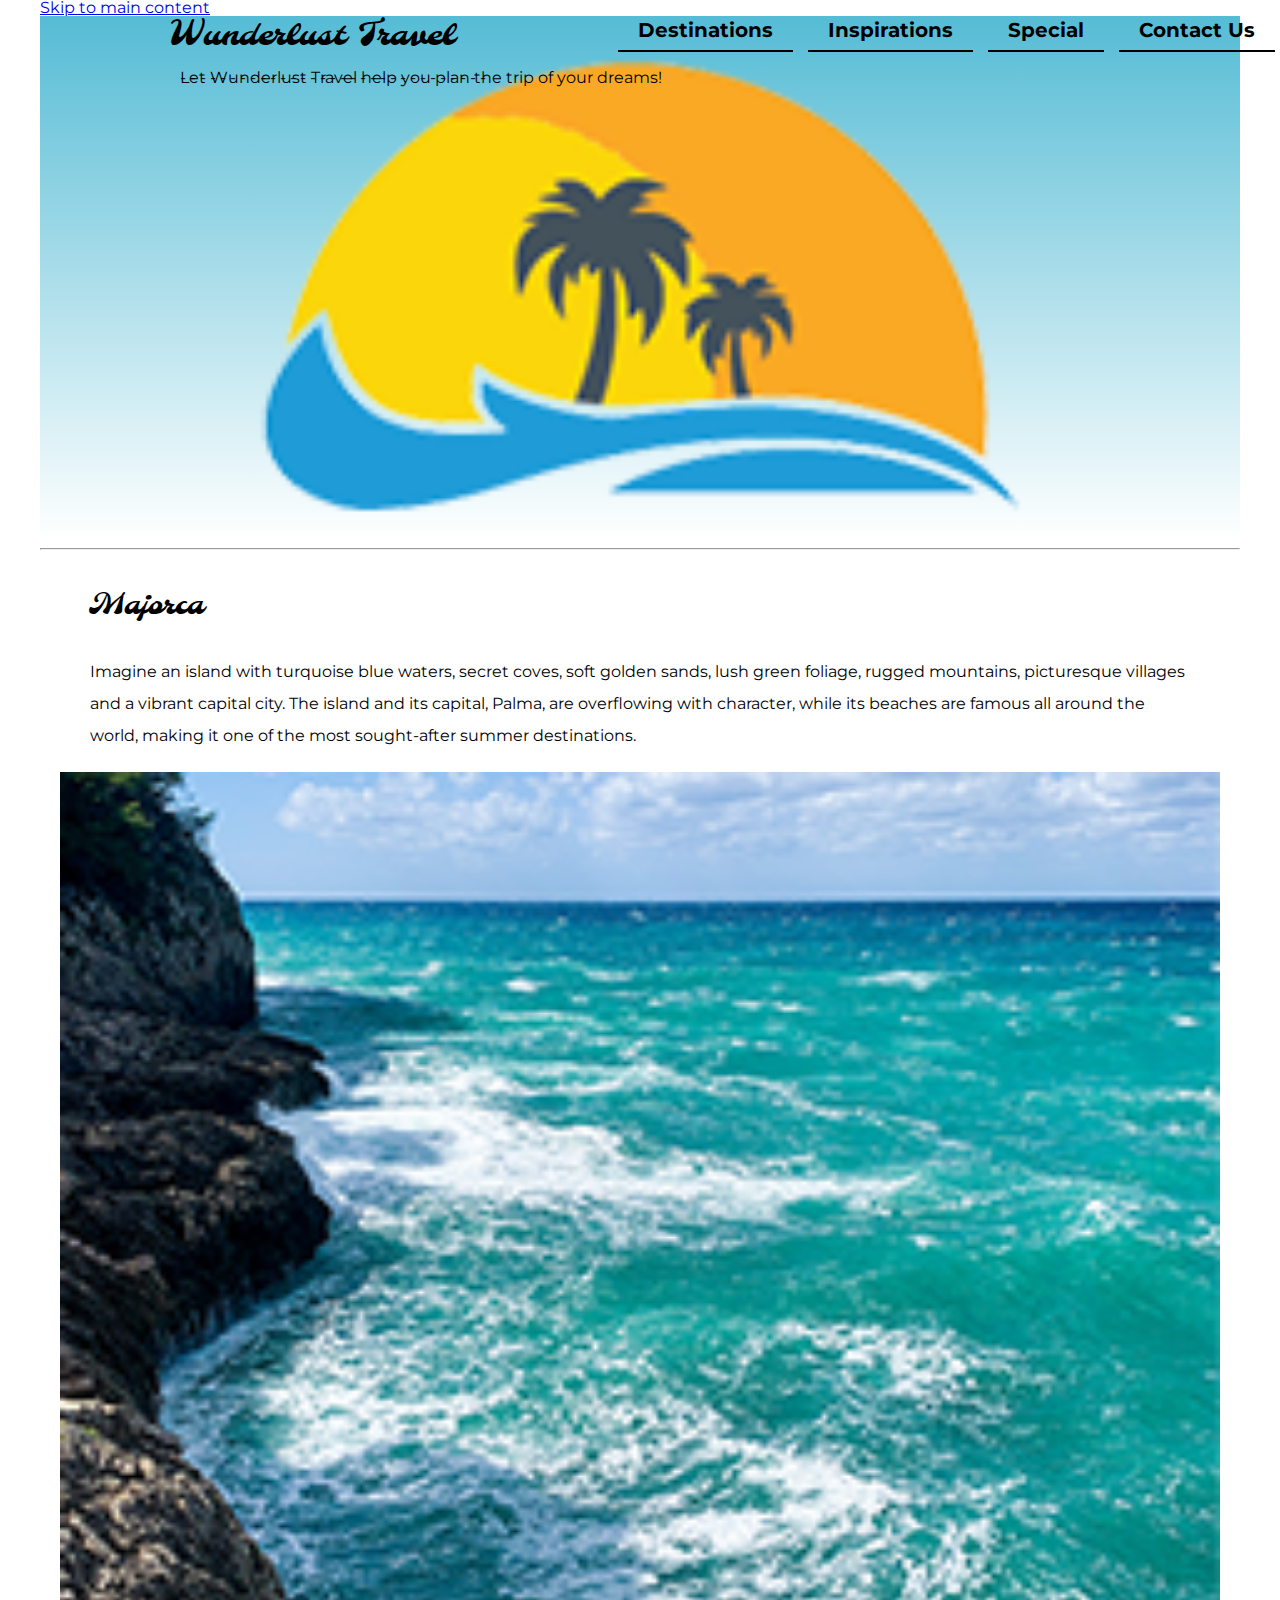
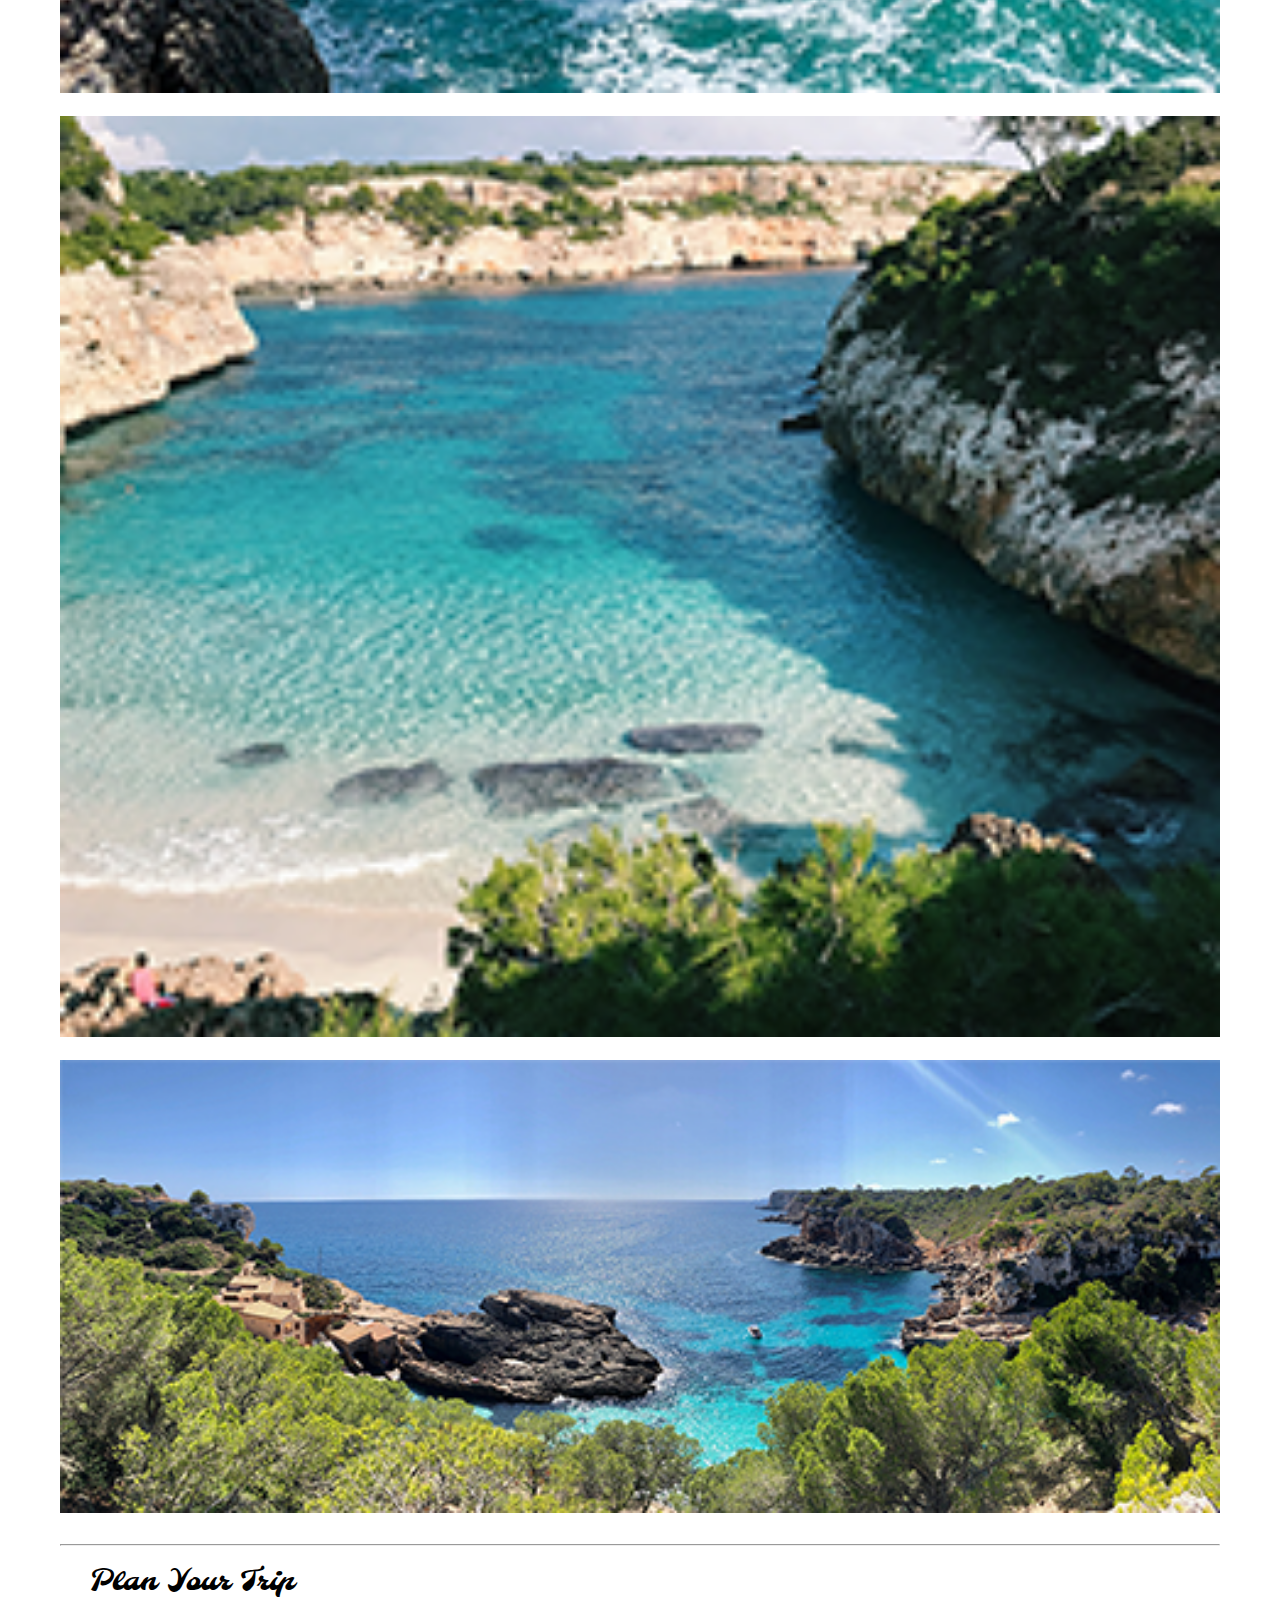
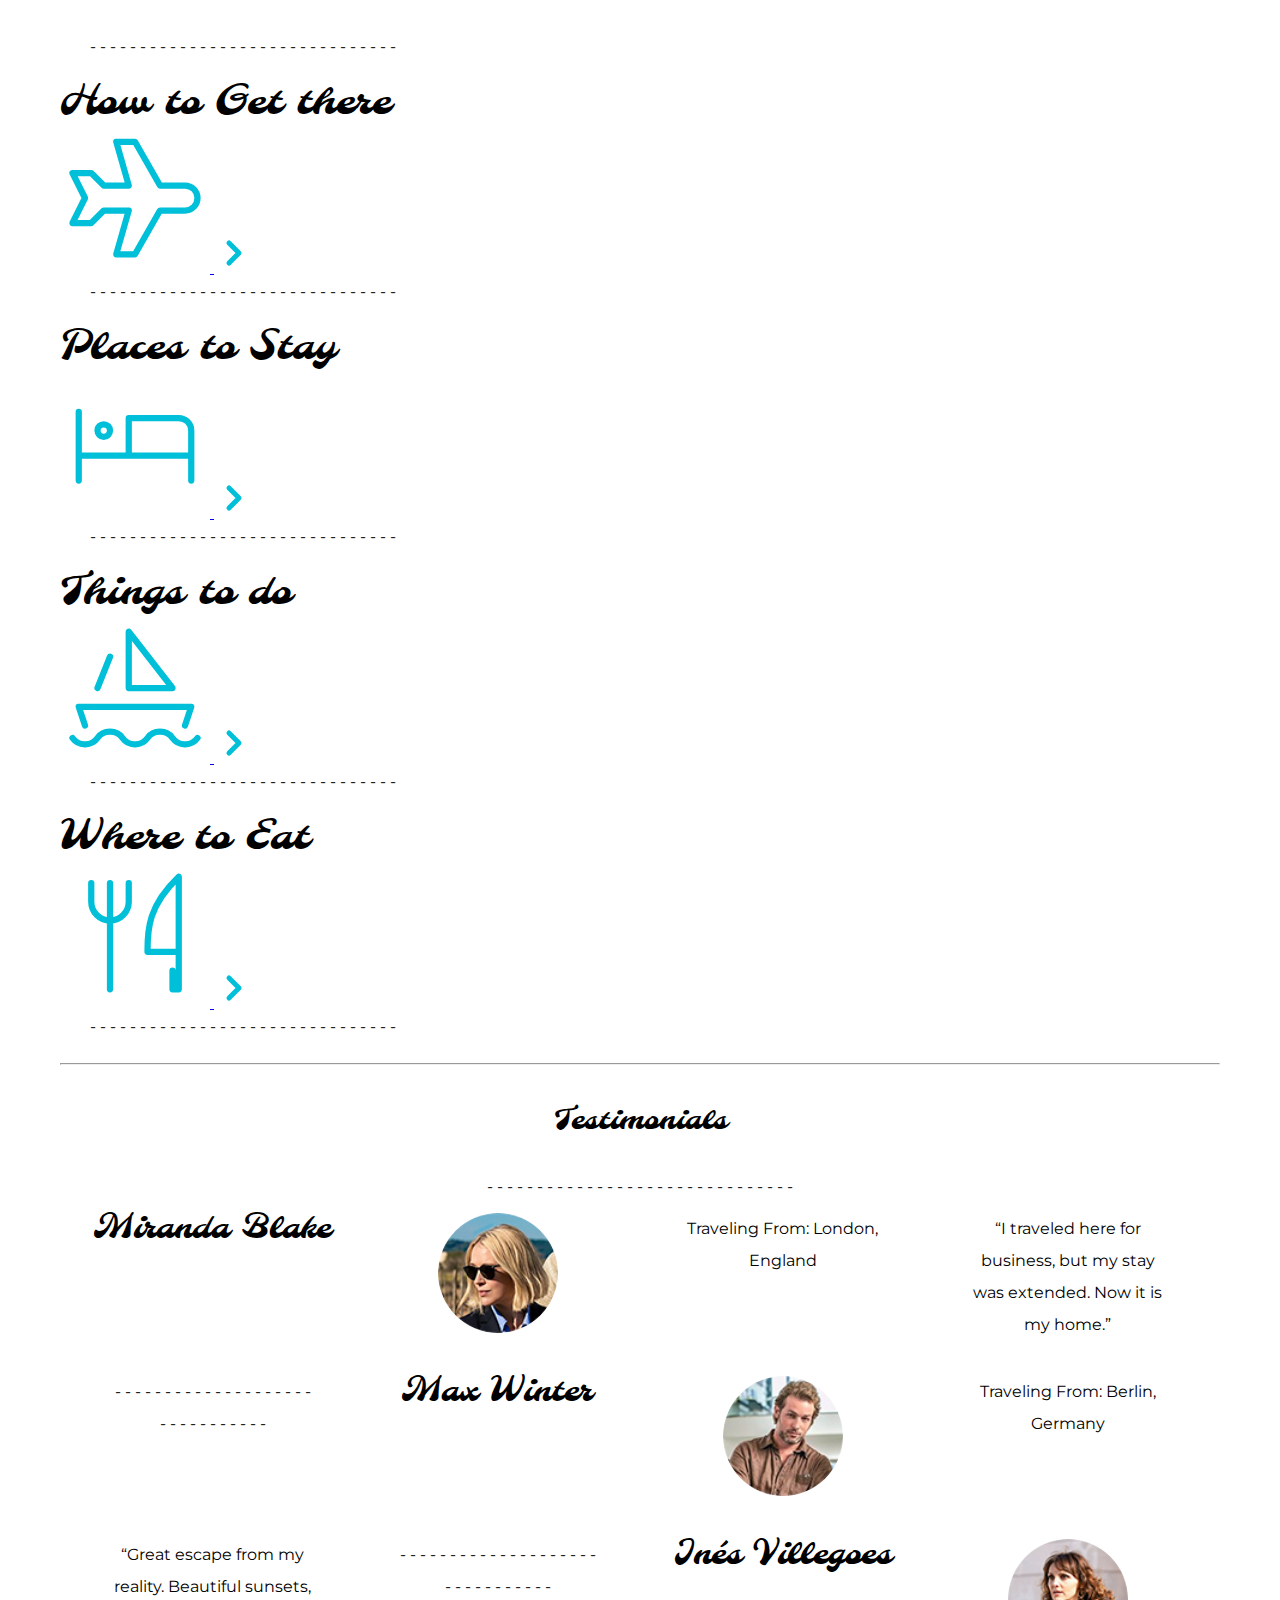
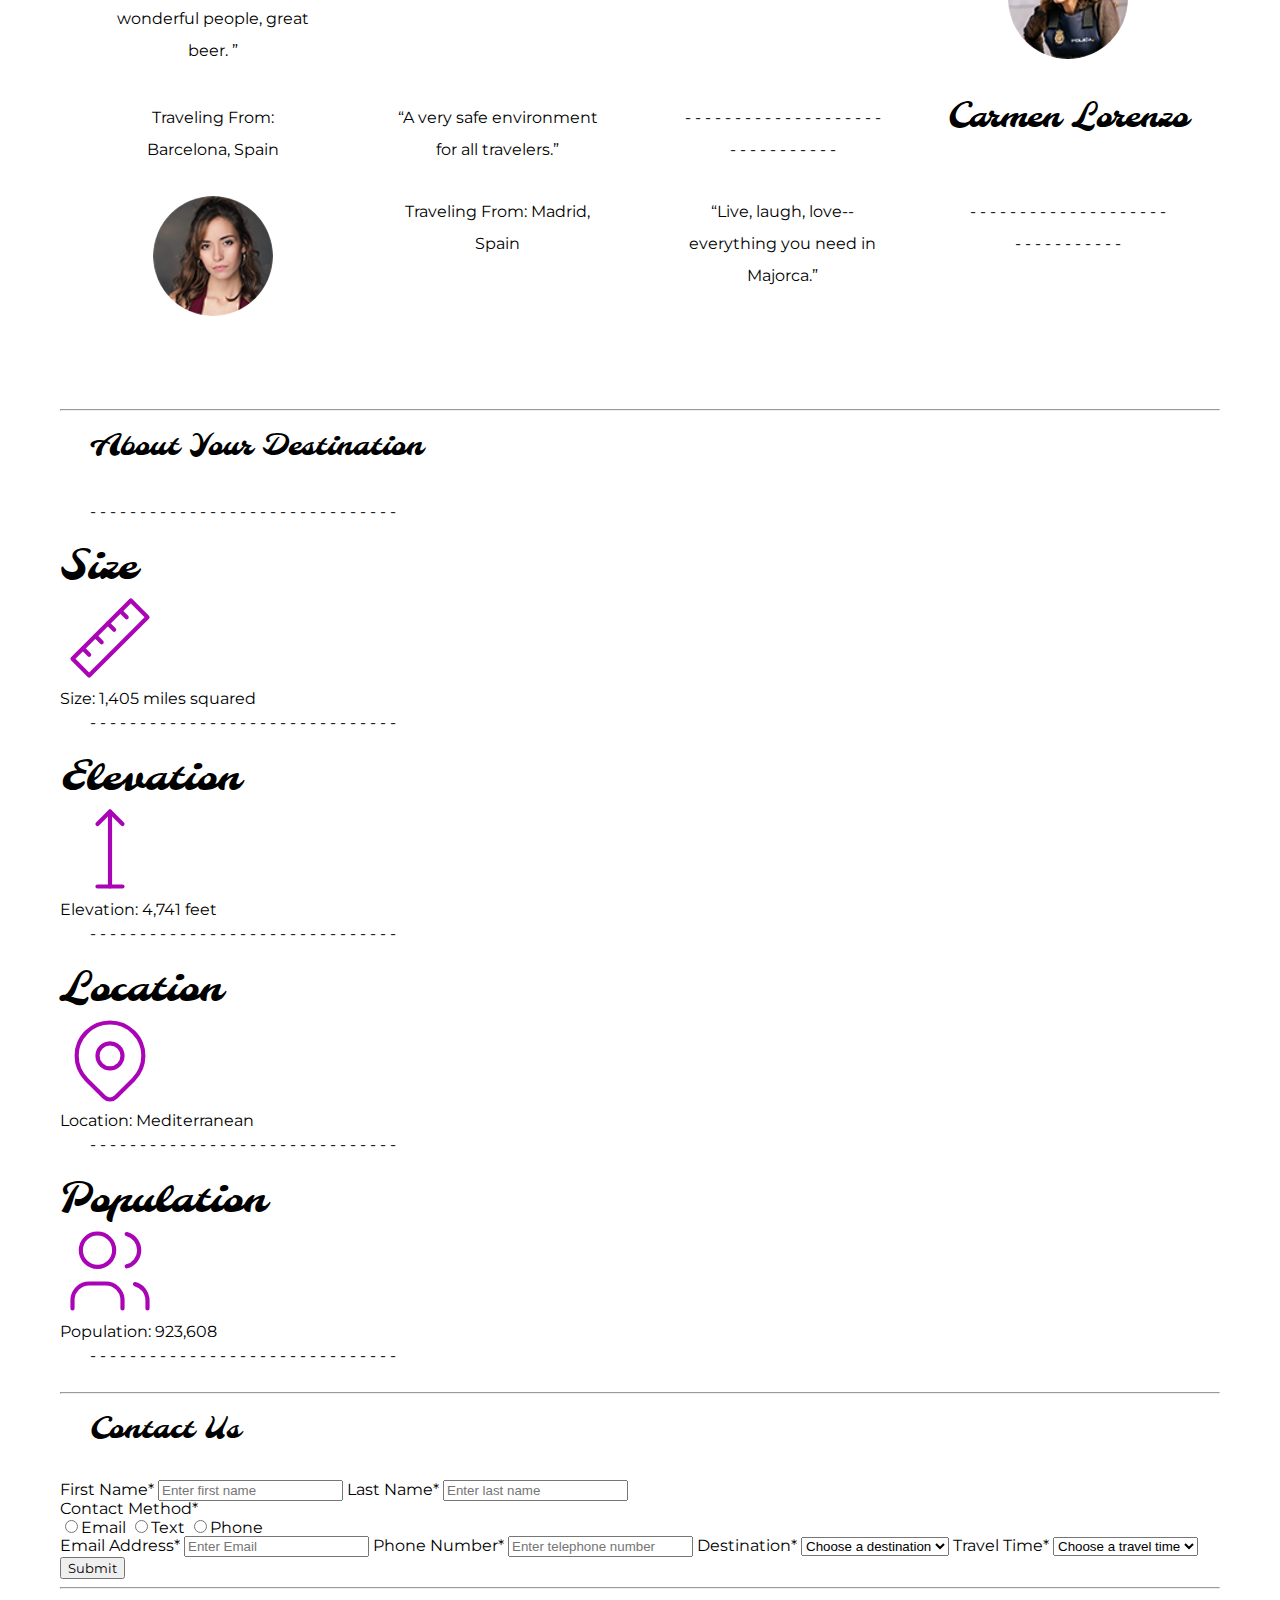
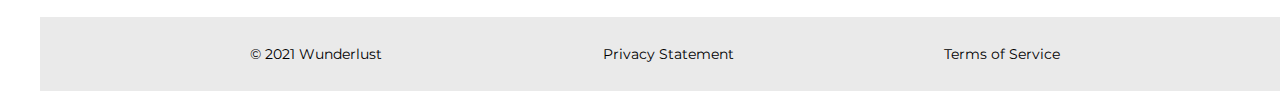
<file: index.html>
<!DOCTYPE html>
<html lang="en">
<head>
    <meta charset="UTF-8">
    <meta name="viewport" content="width=device-width, initial-scale=1.0">
    <meta name="author" content="Brion Lentell" >
    <title>Wunderlust Travel</title>
    <link rel="stylesheet" href="styles.css">
</head>
<body>  
    <a href="#maincontent" class="skip-link">Skip to main content</a>
<header>
<h1>Wunderlust Travel</h1> 
<img src="./images/logo-L.png" alt="Wunderlust Travel logo">
<p>Let Wunderlust Travel help you plan the trip of your dreams!</p>

<p>- - - - - - - - - - - - - - - - - - - - - - - - - - - - - - -</p> 
<nav>
            <ul>
                <li><a href="#destinations">Destinations</a></li>
                <li><a href="#inspirations">Inspirations</a></li>
                <li><a href="#special">Special</a></li>
                <li><a href="#contact">Contact Us</a></li>
            </ul>
        </nav>
</header>
<hr>
<main>
        <section id="majorca">
            <h2>Majorca</h2>
            <p>Imagine an island with turquoise blue waters, secret coves, soft golden sands, lush green foliage, rugged mountains, picturesque villages and a vibrant capital city. The island and its capital, Palma, are overflowing with character, while its beaches are famous all around the world, making it one of the most sought-after summer destinations.</p>
            
            <picture>
                <source media="(min-width: 320px)" srcset="./images/majorca-waves-S.png">
                <source media="(min-width: 780px)" srcset="./images/majorca-waves-M.png">
                <source media="(min-width: 1024px)" srcset="./images/majorca-waves-L.png">
                <img src="./images/majorca-waves-S.png" alt="Majorca waves">
            </picture>
            <picture>
                <source media="(min-width: 320px)" srcset="./images/majorca-beach-S.png">
                <source media="(min-width: 780px)" srcset="./images/majorca-beach-M.png">
                <source media="(min-width: 1024px)" srcset="./images/majorca-beach-L.png">
                <img src="./images/majorca-beach-S.png" alt="Majorca beach">
            </picture>
            <picture>
                <source media="(min-width: 320px)" srcset="./images/majorca-cove-S.png">
                <source media="(min-width: 780px)" srcset="./images/majorca-cove-M.png">
                <source media="(min-width: 1024px)" srcset="./images/majorca-cove-L.png">
                <img src="./images/majorca-cove-S.png" alt="Majorca cove">
            </picture>
            <hr>
</section>
<section id="plan-your-trip">
<h2>Plan Your Trip</h2>
<p>- - - - - - - - - - - - - - - - - - - - - - - - - - - - - - -</p> 
<div class="grid-container">
<article>
<h3>How to Get there</h3>
<a href="#" title="Search for flights" aria-label="Search for flights">
<svg xmlns="http://www.w3.org/2000/svg" class="icon icon-tabler icon-tabler-plane" width="150" height="150" viewBox="0 0 24 24" stroke-width="1" stroke="#00bfd8" fill="none" stroke-linecap="round" stroke-linejoin="round">
        <path stroke="none" d="M0 0h24v24H0z" fill="none"/>
        <path d="M16 10h4a2 2 0 0 1 0 4h-4l-4 7h-3l2 -7h-4l-2 2h-3l2 -4l-2 -4h3l2 2h4l-2 -7h3z" />
    </svg>
</a>
<a href="#" class="icon icon-tabler icon-tabler-chevron-right" title="Search for flights" aria-label="Continue to flight search">
    <svg xmlns="http://www.w3.org/2000/svg" width="40" height="40" viewBox="0 0 24 24" stroke-width="3" stroke="#00bfd8" fill="none" stroke-linecap="round" stroke-linejoin="round">
        <path stroke="none" d="M0 0h24v24H0z" fill="none"/>
        <polyline points="9 6 15 12 9 18" />
    </svg>
</a>
    <p>- - - - - - - - - - - - - - - - - - - - - - - - - - - - - - -</p> 
</article>

<article>
<h3>Places to Stay</h3>
<a href="#" title="Search for Hotels" aria-label="Search for hotels">
<svg xmlns="http://www.w3.org/2000/svg" class="icon icon-tabler icon-tabler-bed" width="150" height="150" viewBox="0 0 24 24" stroke-width="1" stroke="#00bfd8" fill="none" stroke-linecap="round" stroke-linejoin="round">
            <path stroke="none" d="M0 0h24v24H0z" fill="none"/>
            <path d="M3 7v11m0 -4h18m0 4v-8a2 2 0 0 0 -2 -2h-8v6" />
            <circle cx="7" cy="10" r="1" />
        </svg>
    </a>
    <a href="#" title="Search for Hotels" aria-label="Continue to hotel search">
    <svg xmlns="http://www.w3.org/2000/svg" class="icon icon-tabler icon-tabler-chevron-right" width="40" height="40" viewBox="0 0 24 24" stroke-width="3" stroke="#00bfd8" fill="none" stroke-linecap="round" stroke-linejoin="round">
            <path stroke="none" d="M0 0h24v24H0z" fill="none"/>
            <polyline points="9 6 15 12 9 18" />
        </svg>
    </a>
<p>- - - - - - - - - - - - - - - - - - - - - - - - - - - - - - -</p>
</article> 
<article>
<h3>Things to do</h3>
<a href="#" title="Search for Activities" aria-label="Search for activities">
<svg xmlns="http://www.w3.org/2000/svg" class="icon icon-tabler icon-tabler-sailboat" width="150" height="150" viewBox="0 0 24 24" stroke-width="1" stroke="#00bfd8" fill="none" stroke-linecap="round" stroke-linejoin="round">
  <path stroke="none" d="M0 0h24v24H0z" fill="none"/>
  <path d="M2 20a2.4 2.4 0 0 0 2 1a2.4 2.4 0 0 0 2 -1a2.4 2.4 0 0 1 2 -1a2.4 2.4 0 0 1 2 1a2.4 2.4 0 0 0 2 1a2.4 2.4 0 0 0 2 -1a2.4 2.4 0 0 1 2 -1a2.4 2.4 0 0 1 2 1a2.4 2.4 0 0 0 2 1a2.4 2.4 0 0 0 2 -1" />
  <path d="M4 18l-1 -3h18l-1 3" />
  <path d="M11 12h7l-7 -9v9" />
  <line x1="8" y1="7" x2="6" y2="12" />
</svg>
</a>

<a href="#" title="Search for Activities" aria-label="Continue to activity search">
<svg xmlns="http://www.w3.org/2000/svg" class="icon icon-tabler icon-tabler-chevron-right" width="40" height="40" viewBox="0 0 24 24" stroke-width="3" stroke="#00bfd8" fill="none" stroke-linecap="round" stroke-linejoin="round">
    <path stroke="none" d="M0 0h24v24H0z" fill="none"/>
  <polyline points="9 6 15 12 9 18" />
</svg>
</a>
<p>- - - - - - - - - - - - - - - - - - - - - - - - - - - - - - -</p>
</article>
<article>
<h3>Where to Eat</h3>
<a href="#" title="Search for Restaurants" aria-label="Search for restaurants">
<svg xmlns="http://www.w3.org/2000/svg" class="icon icon-tabler icon-tabler-tools-kitchen-2" width="150" height="150" viewBox="0 0 24 24" stroke-width="1" stroke="#00bfd8" fill="none" stroke-linecap="round" stroke-linejoin="round">
  <path stroke="none" d="M0 0h24v24H0z" fill="none"/>
  <path d="M19 3v12h-5c-.023 -3.681 .184 -7.406 5 -12zm0 12v6h-1v-3m-10 -14v17m-3 -17v3a3 3 0 1 0 6 0v-3" />
</svg>
</a>

<a href="#" title="Search for Restaurants" aria-label="Continue to restaurant search">
<svg xmlns="http://www.w3.org/2000/svg" class="icon icon-tabler icon-tabler-chevron-right" width="40" height="40" viewBox="0 0 24 24" stroke-width="3" stroke="#00bfd8" fill="none" stroke-linecap="round" stroke-linejoin="round">
  <path stroke="none" d="M0 0h24v24H0z" fill="none"/>
  <polyline points="9 6 15 12 9 18" />
</svg>
</a>
<p>- - - - - - - - - - - - - - - - - - - - - - - - - - - - - - -</p> 
</article>
</div>
</section>
<hr>
<section id="testimonials">
<h2>Testimonials</h2>
<p>- - - - - - - - - - - - - - - - - - - - - - - - - - - - - - -</p>
<div class="grid-container"> 
<h3>Miranda Blake</h3>
<picture>
    <source media="(min-width: 320px)" srcset="./images/miranda-blake-S.png">
    <source media="(min-width: 780px)" srcset="./images/miranda-blake-M.png">
    <source media="(min-width: 1024px)" srcset="./images/miranda-blake-L.png">
    <img src="./images/miranda-blake-S.png" alt="Miranda Blake">
</picture>
<p>Traveling From: London, England</p>
<blockquote>
<p>“I traveled here for business, but my stay was extended. Now it is my home.”</p>
</blockquote>
<p>- - - - - - - - - - - - - - - - - - - - - - - - - - - - - - -</p> 
<h3>Max Winter</h3>
<picture>
    <source media="(min-width: 320px)" srcset="./images/max-winter-S.png">
    <source media="(min-width: 780px)" srcset="./images/max-winter-M.png">
    <source media="(min-width: 1024px)" srcset="./images/max-winter-L.png">
    <img src="./images/max-winter-S.png" alt="Max Winter">
</picture>
<p>Traveling From: Berlin, Germany</p>
<blockquote>
<p>“Great escape from my reality. Beautiful sunsets, wonderful people, great beer. ”</p>
</blockquote><p>- - - - - - - - - - - - - - - - - - - - - - - - - - - - - - -</p> 
<h3>Inés Villegoes</h3>
<picture>
    <source media="(min-width: 320px)" srcset="./images/ines-villegoes-S.png">
    <source media="(min-width: 780px)" srcset="./images/ines-villegoes-M.png">
    <source media="(min-width: 1024px)" srcset="./images/ines-villegoes-L.png">
    <img src="./images/ines-villegoes-S.png" alt="Ines Villegoes">
</picture>
<p>Traveling From: Barcelona, Spain</p>
<blockquote>
<p>“A very safe environment for all travelers.”</p>
</blockquote>
<p>- - - - - - - - - - - - - - - - - - - - - - - - - - - - - - -</p> 
<h3>Carmen Lorenzo</h3>
<picture>
    <source media="(min-width: 320px)" srcset="./images/carmen-lorenzo-S.png">
    <source media="(min-width: 780px)" srcset="./images/carmen-lorenzo-M.png">
    <source media="(min-width: 1024px)" srcset="./images/carmen-lorenzo-L.png">
    <img src="./images/carmen-lorenzo-S.png" alt="Carmen Lorezo">
</picture>
<p>Traveling From: Madrid, Spain</p>
<blockquote>
<p>“Live, laugh, love-- everything you need in Majorca.”</p>
</blockquote><p>- - - - - - - - - - - - - - - - - - - - - - - - - - - - - - -</p> 
</div>
</section>
<hr>
<section id="about-your-destination">
<h2>About Your Destination</h2>
<p>- - - - - - - - - - - - - - - - - - - - - - - - - - - - - - -</p>
<div class="grid-container">
<section>
<h3>Size</h3>
<figure>
<svg xmlns="http://www.w3.org/2000/svg" class="icon icon-tabler icon-tabler-ruler-2" width="100" height="100" viewBox="0 0 24 24" stroke-width="1" stroke="#a905b6" fill="none" stroke-linecap="round" stroke-linejoin="round">
  <path stroke="none" d="M0 0h24v24H0z" fill="none"/>
  <path d="M17 3l4 4l-14 14l-4 -4z" />
  <path d="M16 7l-1.5 -1.5" />
  <path d="M13 10l-1.5 -1.5" />
  <path d="M10 13l-1.5 -1.5" />
  <path d="M7 16l-1.5 -1.5" />
</svg>
<figcaption>Size: 1,405 miles squared</figcaption>
</figure>
<p>- - - - - - - - - - - - - - - - - - - - - - - - - - - - - - -</p>
</section> 
<section>
<h3>Elevation</h3>
<figure>
<svg xmlns="http://www.w3.org/2000/svg" class="icon icon-tabler icon-tabler-arrow-top-bar" width="100" height="100" viewBox="0 0 24 24" stroke-width="1" stroke="#a905b6" fill="none" stroke-linecap="round" stroke-linejoin="round">
  <path stroke="none" d="M0 0h24v24H0z" fill="none"/>
  <line x1="12" y1="21" x2="12" y2="3" />
  <path d="M15 6l-3 -3l-3 3" />
  <line x1="9" y1="21" x2="15" y2="21" />
</svg>
<figcaption>Elevation: 4,741 feet</figcaption>
</figure>
<p>- - - - - - - - - - - - - - - - - - - - - - - - - - - - - - -</p> 
</section>
<section>
<h3>Location</h3>
<figure>
<svg xmlns="http://www.w3.org/2000/svg" class="icon icon-tabler icon-tabler-map-pin" width="100" height="100" viewBox="0 0 24 24" stroke-width="1" stroke="#a905b6" fill="none" stroke-linecap="round" stroke-linejoin="round">
  <path stroke="none" d="M0 0h24v24H0z" fill="none"/>
  <circle cx="12" cy="11" r="3" />
  <path d="M17.657 16.657l-4.243 4.243a2 2 0 0 1 -2.827 0l-4.244 -4.243a8 8 0 1 1 11.314 0z" />
</svg>
<figcaption>Location: Mediterranean</figcaption>
</figure> 
<p>- - - - - - - - - - - - - - - - - - - - - - - - - - - - - - -</p>
</section> 
<section>
<h3>Population</h3>
<figure>
<svg xmlns="http://www.w3.org/2000/svg" class="icon icon-tabler icon-tabler-users" width="100" height="100" viewBox="0 0 24 24" stroke-width="1" stroke="#a905b6" fill="none" stroke-linecap="round" stroke-linejoin="round">
  <path stroke="none" d="M0 0h24v24H0z" fill="none"/>
  <circle cx="9" cy="7" r="4" />
  <path d="M3 21v-2a4 4 0 0 1 4 -4h4a4 4 0 0 1 4 4v2" />
  <path d="M16 3.13a4 4 0 0 1 0 7.75" />
  <path d="M21 21v-2a4 4 0 0 0 -3 -3.85" />
</svg>
<figcaption>Population: 923,608</figcaption>
</figure>
<p>- - - - - - - - - - - - - - - - - - - - - - - - - - - - - - -</p> 
</section>
</div>
<hr>
</section>
<section id="'contact">
    <h2>Contact Us</h2>
<form action="https://wp.zybooks.com/form-viewer.php" method="POST">
<label for="first-name">First Name*</label>
                <input type="text" id="first-name" name="first_name" placeholder="Enter first name" required>
                
                <label for="last-name">Last Name*</label>
                <input type="text" id="last-name" name="last_name" placeholder="Enter last name" required>

                <fieldset>
                    <legend>Contact Method*</legend>
                    <label for="contact-email">
                        <input type="radio" id="contact-email" name="contact_method" value="Email" required>Email
                    </label>
                    <label for="contact-text">
                        <input type="radio" id="contact-text" name="contact_method" value="Text" required>Text
                    </label>
                    <label for="contact-phone">
                        <input type="radio" id="contact-phone" name="contact_method" value="Phone" required>Phone
                    </label>
                </fieldset>
                
                <label for="email">Email Address*</label>
                <input type="email" id="email" name="email" placeholder="Enter Email" required>
                
                <label for="phone">Phone Number*</label>
                <input type="tel" id="phone" name="phone" placeholder="Enter telephone number" required>
                
                <label for="destination">Destination*</label>
                <select id="destination" name="destination" required>
                    <option value="">Choose a destination</option>
                    <option value="barcelona">Barcelona</option>
                    <option value="granada">Granada</option>
                    <option value="ibiza">Ibiza</option>
                    <option value="madrid">Madrid</option>
                    <option value="majorca">Majorca</option>
                    <option value="seville">Seville</option>
                    <option value="tenerife">Tenerife</option>
                    <option value="valencia">Valencia</option>
                </select>

                <label for="travel-time">Travel Time*</label>
                <select id="travel-time" name="travel_time" required>
                    <option value="">Choose a travel time</option>
                    <option value="fall">Fall</option>
                    <option value="winter">Winter</option>
                    <option value="spring">Spring</option>
                    <option value="summer">Summer</option>
                    <option value="flexible">Flexible</option>
                </select>

                <button type="submit">Submit</button>
</form>
<hr>
</section>
</main>
<footer>
        <p>&copy; 2021 Wunderlust</p>
        <a href="#privacy-statement">Privacy Statement</a>
        <a href="#terms-of-service">Terms of Service</a>
</footer>
</body>
</html>
</file>
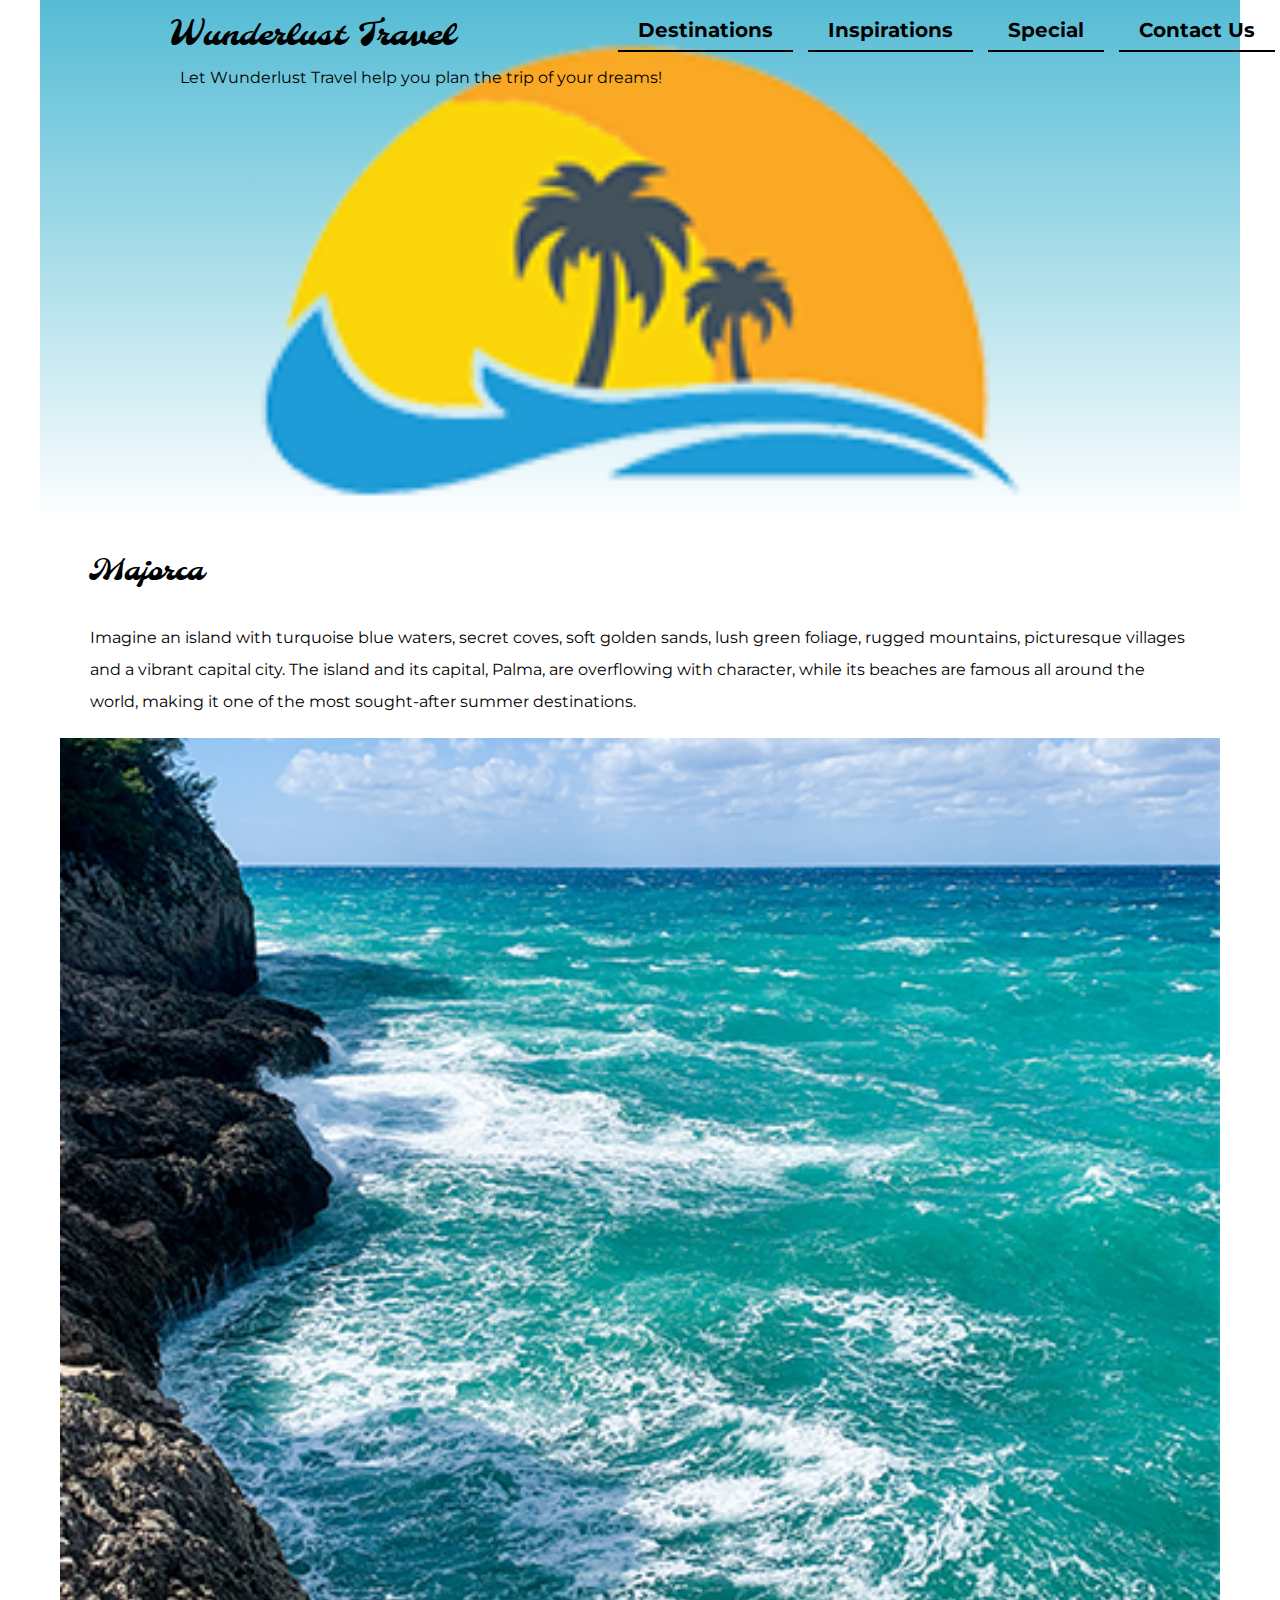
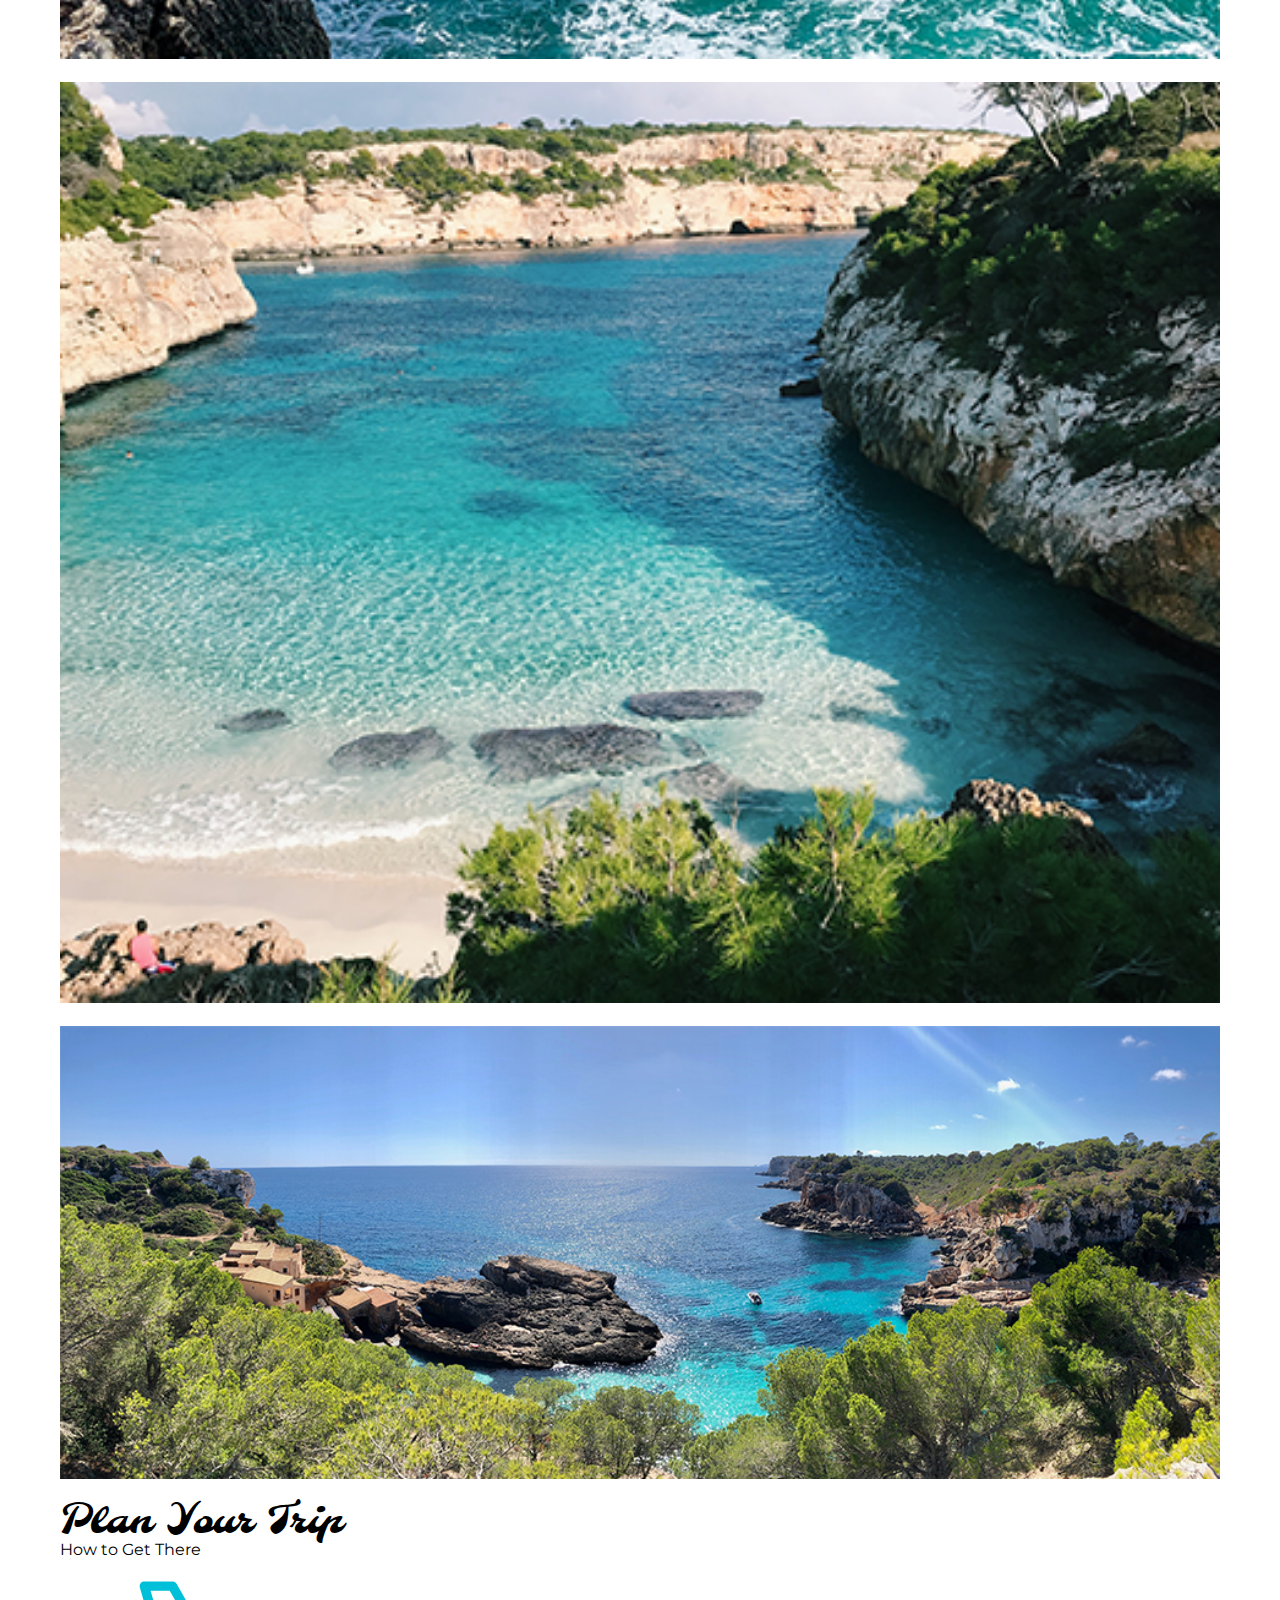
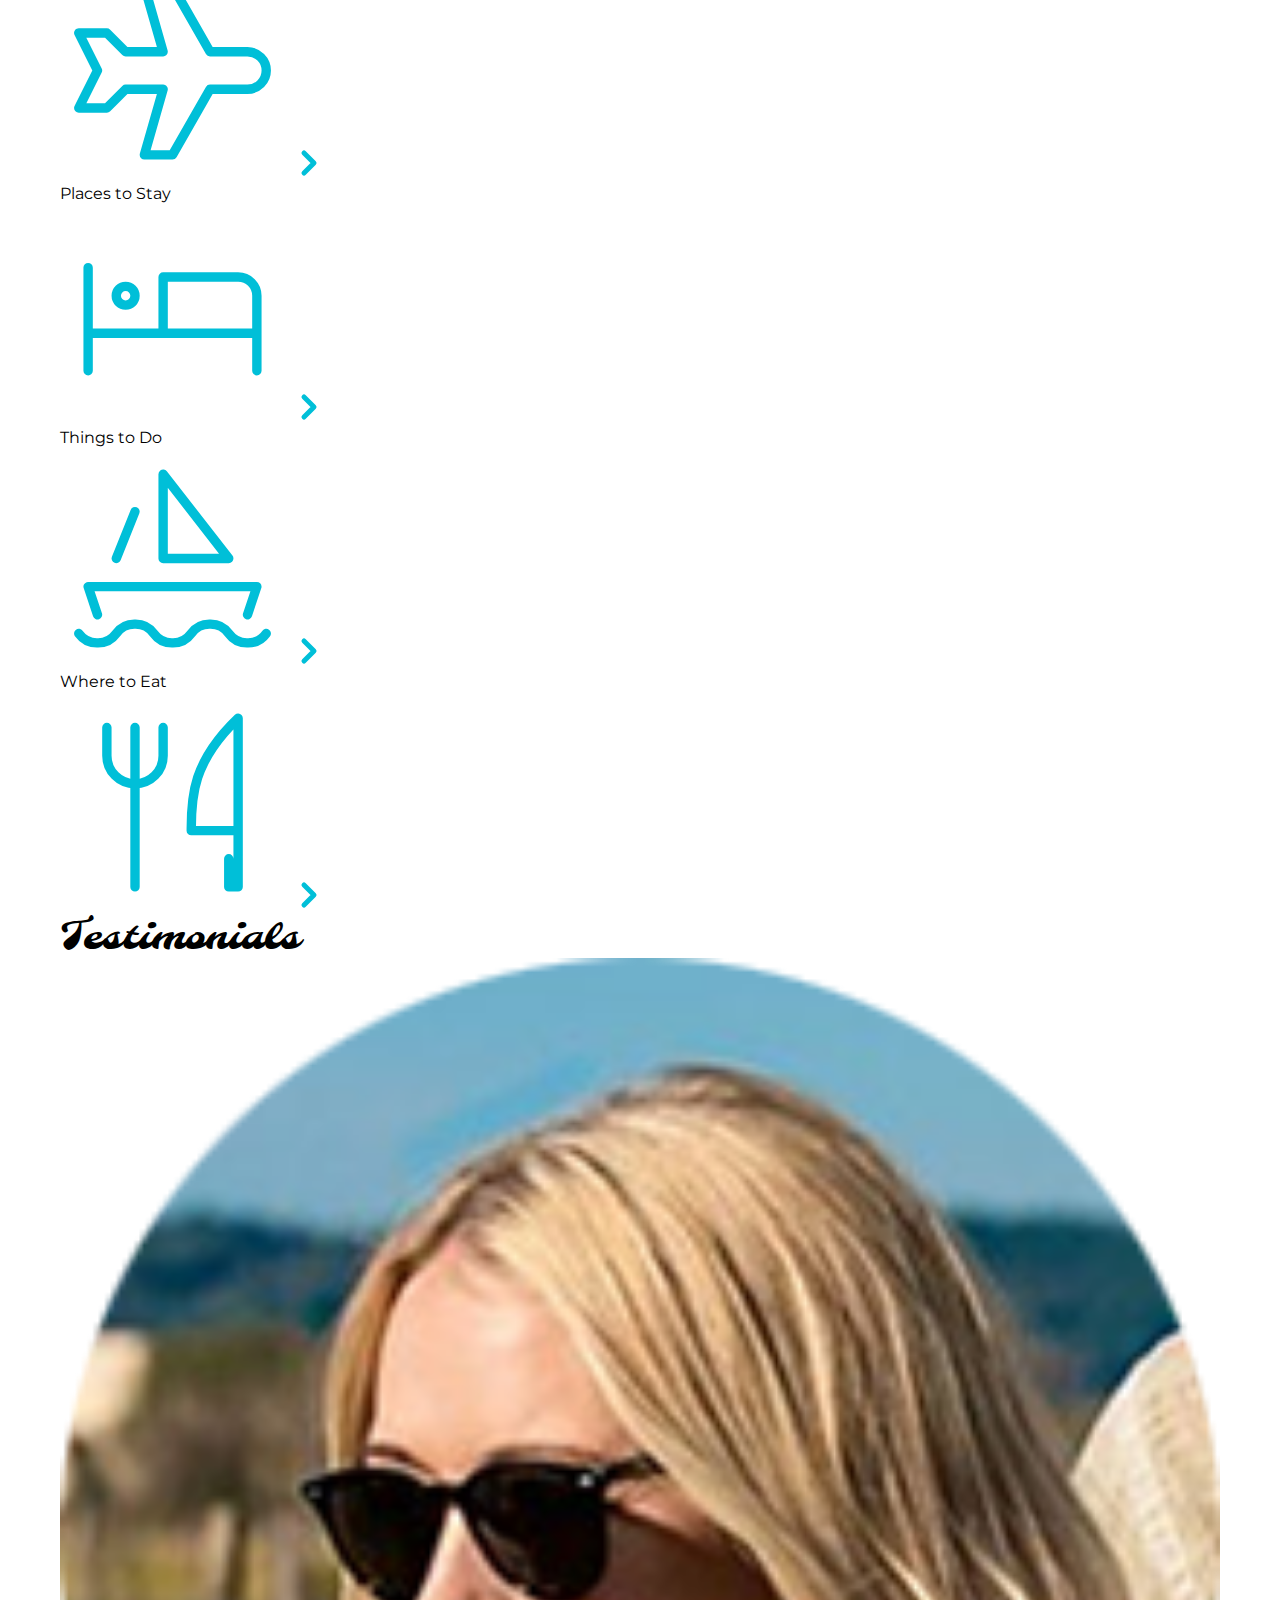
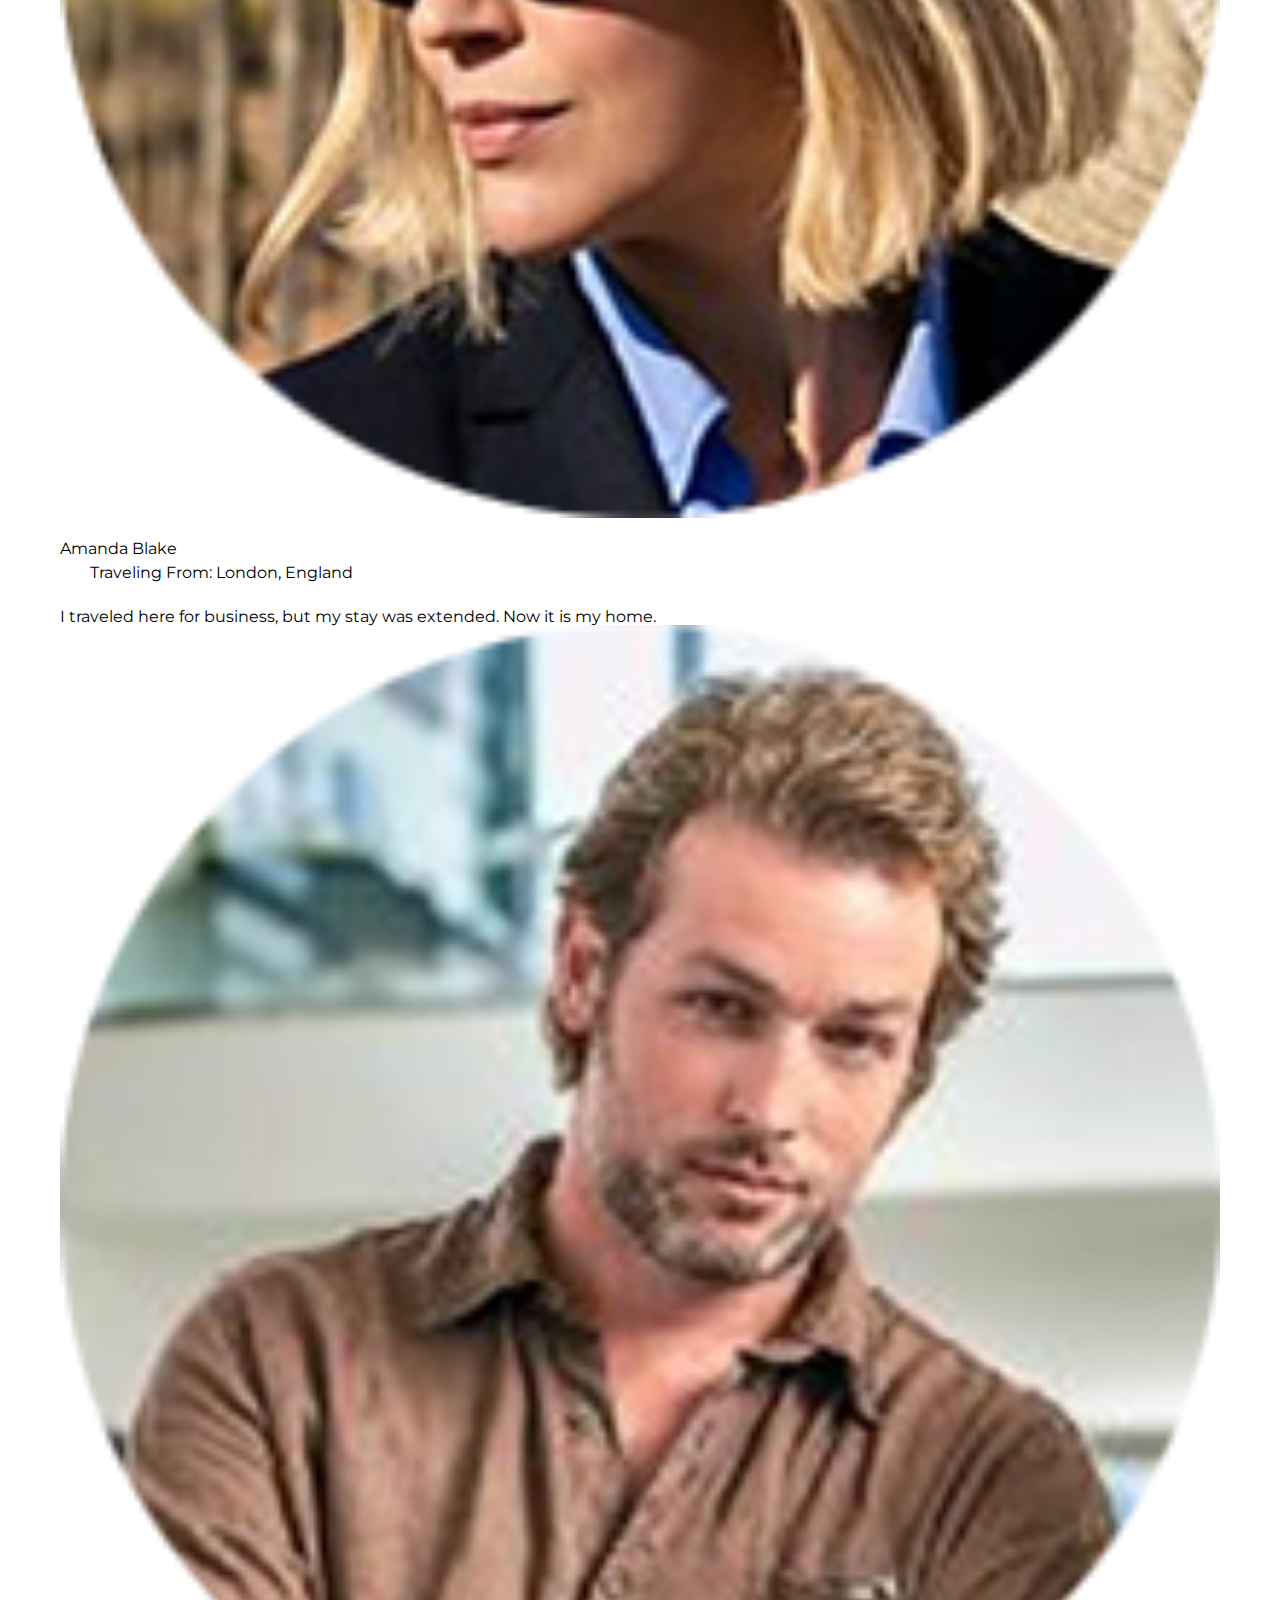
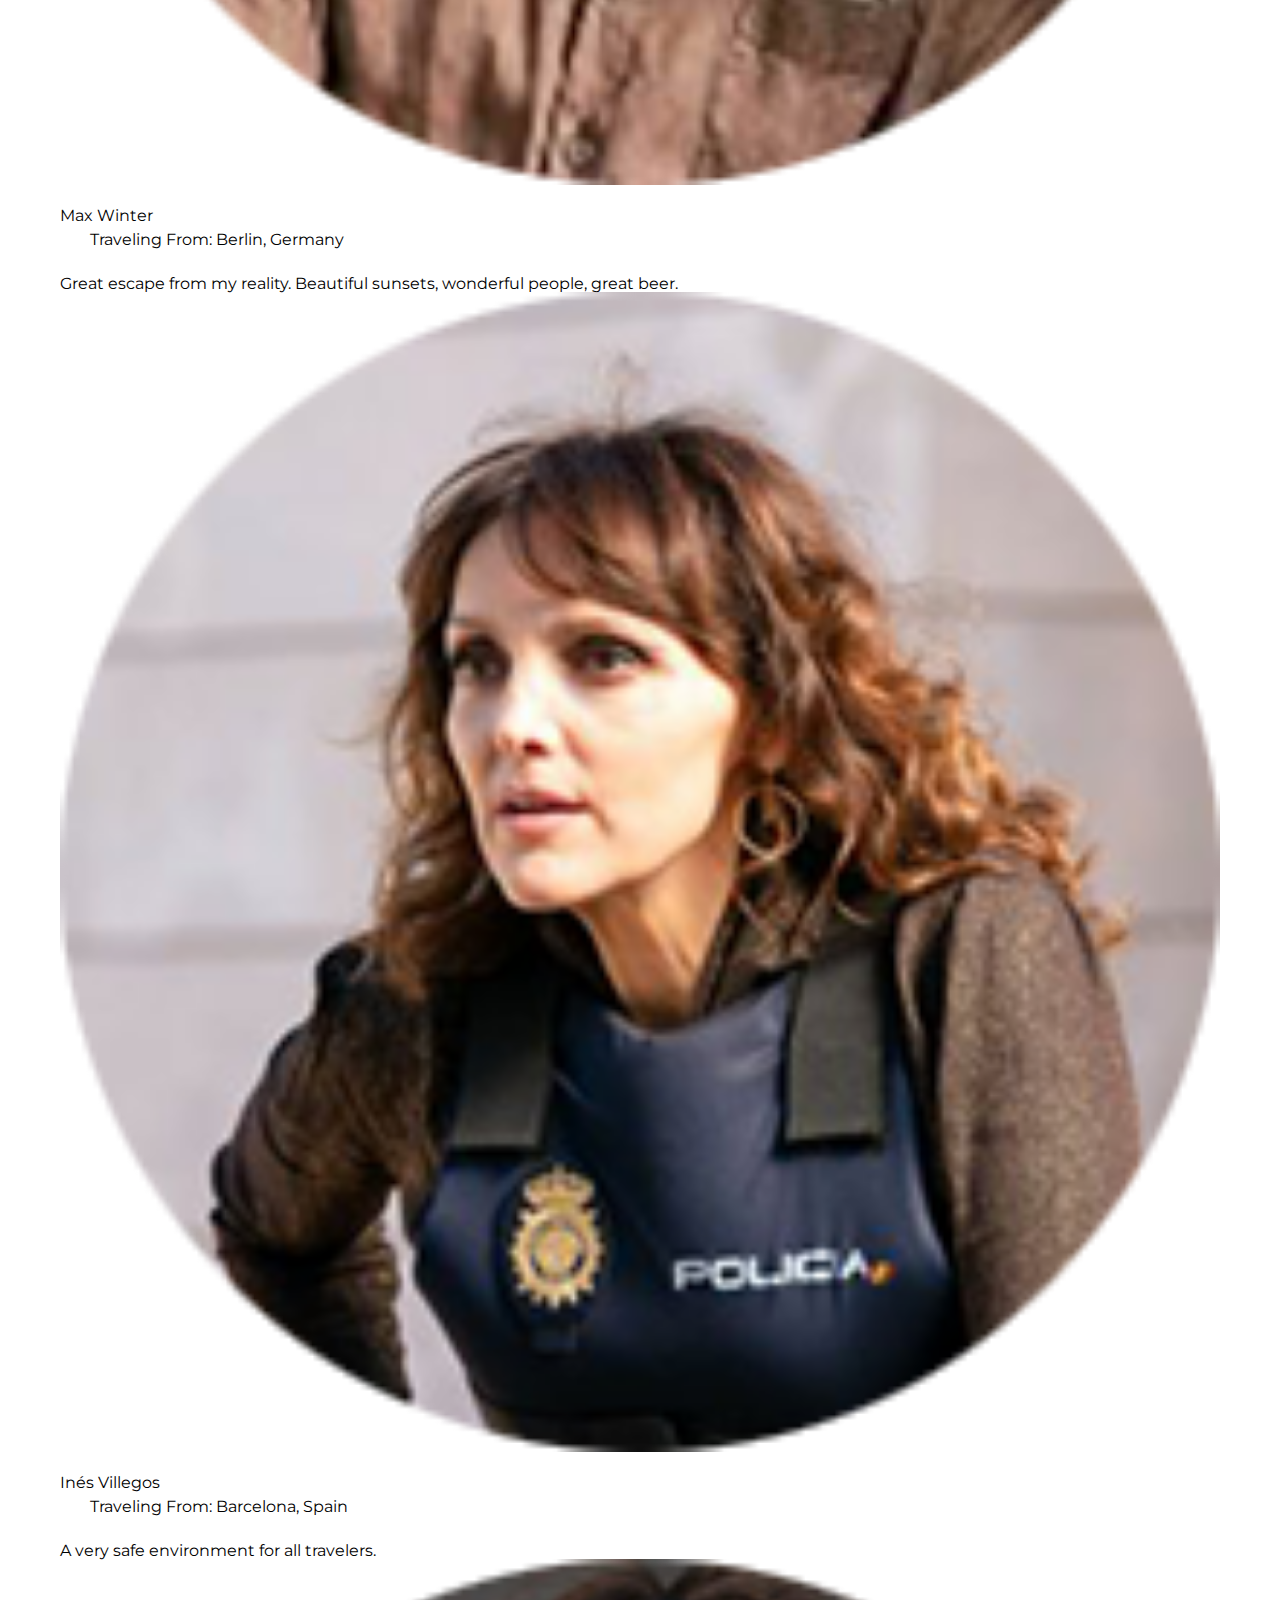
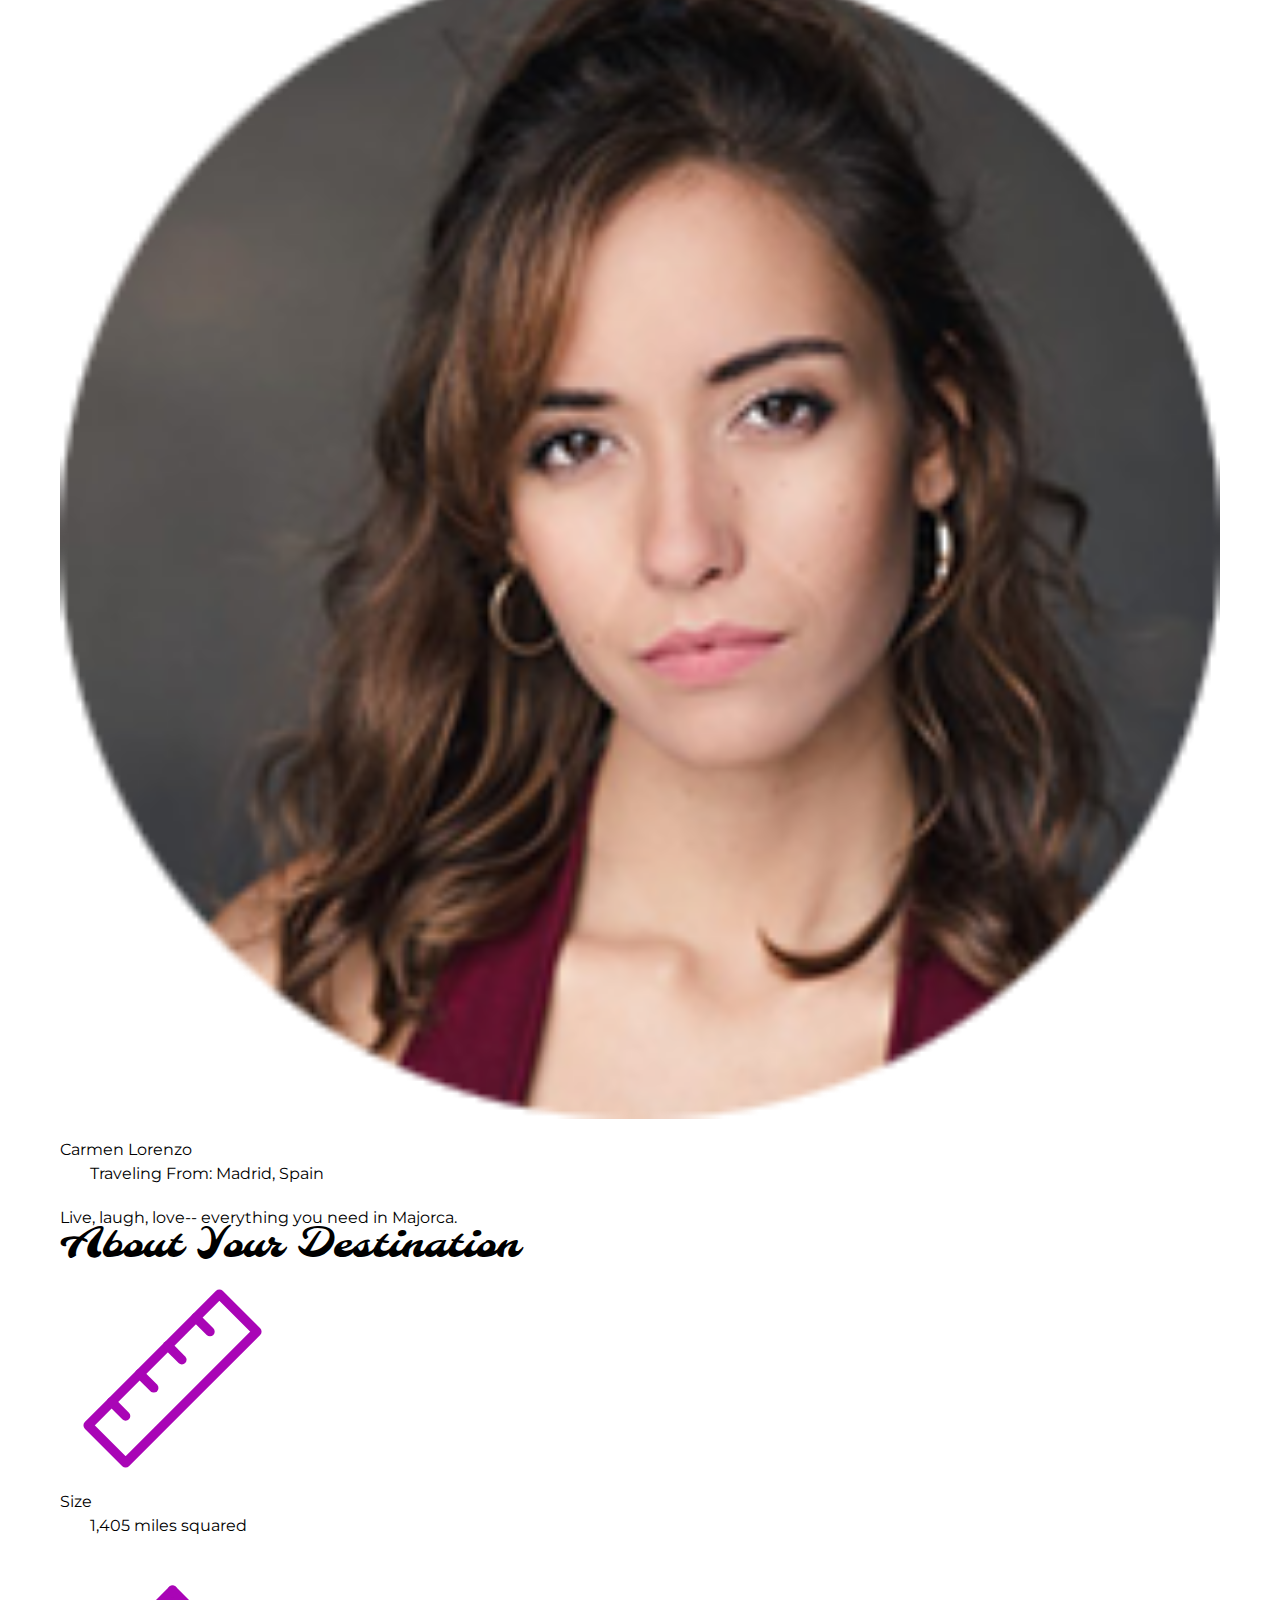
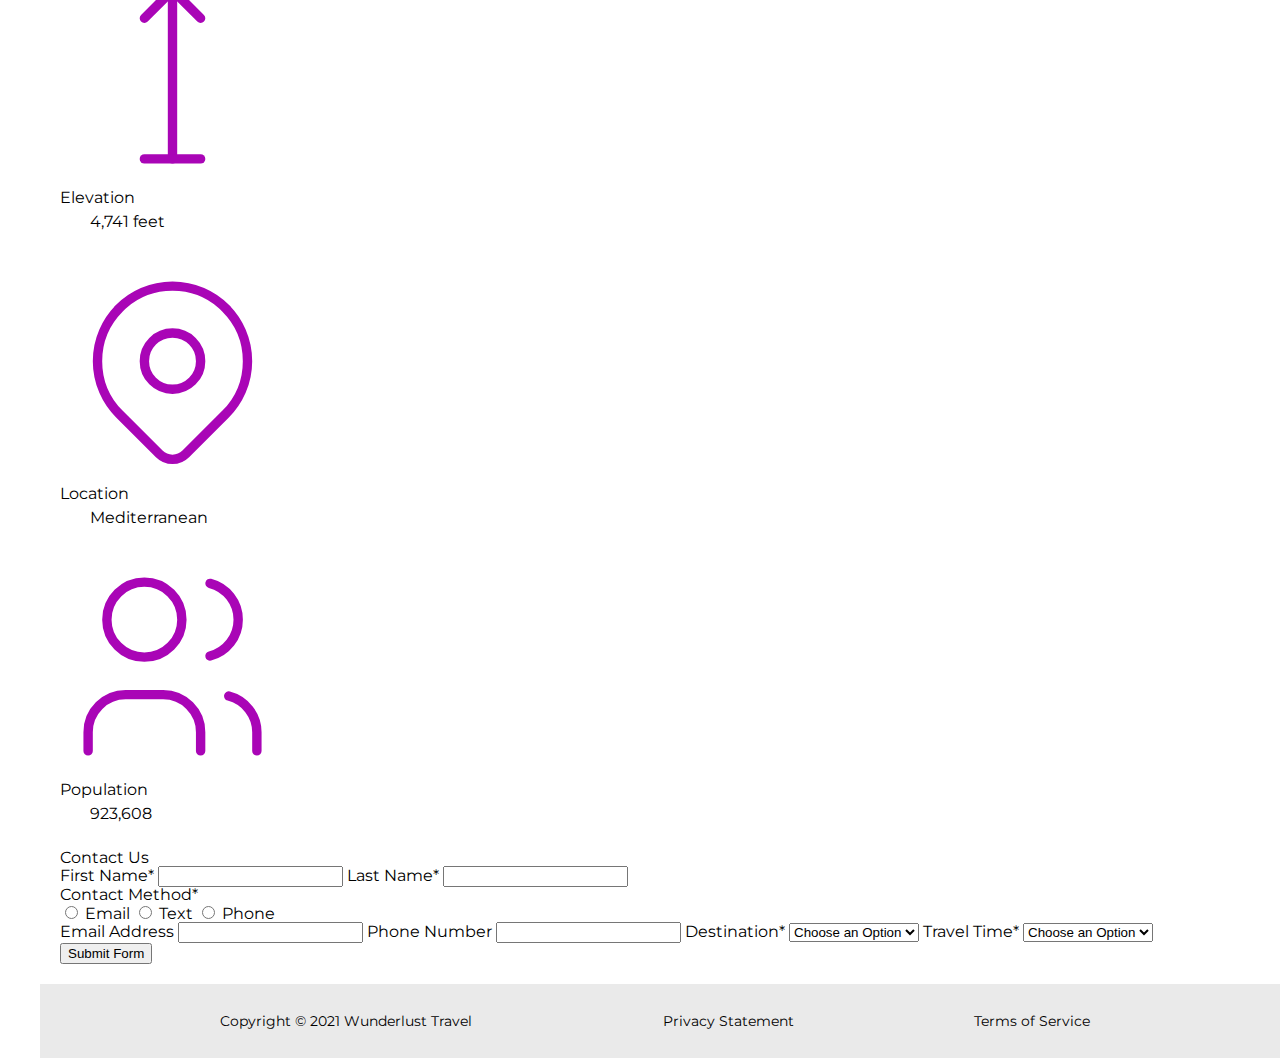
<file: majorca.html>
<!DOCTYPE html>
<html lang="en">
    <head>
<!--         Add all required tags in the head here - meta tags for SEO, responsiveness, and with info about the page, etc., in addition to tags to create a card on Twitter with a large image and open graph tags to allow for sharing on other social media sites -->
    <meta charset="UTF-8">
    <meta name="viewport" content="width=device-width, initial-scale=1.0">
    <meta name="description" content="Plan your dream trip to Majorca with Wunderlust Travel. Discover the beauty of turquoise waters, golden sands, and lush green foliage on this Mediterranean paradise.">
    <meta name="keywords" content="Majorca, Travel, Wunderlust, Mediterranean, Vacation, Trip Planning">
    <meta name="author" content="Brion Lentell">
    <title>Plan Your Majorca Trip | Wunderlust Travel</title>
    <meta property="og:title" content="Explore Majorca | Wunderlust Travel">
    <meta property="og:type" content="website">
    <meta property="og:url" content="https://www.travel.com/majorca">
    <meta property="og:image" content="https://www.travel.com/images/majorca-share-image.jpg">
    <meta property="og:description" content="Your ultimate guide to Majorca. Find tips on travel, accommodation, dining, and attractions to make your stay unforgettable.">
    <meta name="twitter:card" content="summary_large_image">
    <meta name="twitter:site" content="@WunderlustTravel">
    <meta name="twitter:title" content="Plan Your Majorca Trip | Wunderlust Travel">
    <meta name="twitter:description" content="Dreaming of Majorca? Wunderlust Travel brings you the best tips and recommendations for an unforgettable experience.">
    <meta name="twitter:image" content="https://www.travel.com/images/majorca-twitter-card-image.jpg">
    <link rel="icon" href="/favicon.ico" type="image/x-icon">
    <link rel="stylesheet" href="styles.css">
    </head>
    <body>
<!--         Reveiew the document and add the proper tags to all of the headings  throughout. Use the outline feature in the validator to ensure that these have been added correctly. See the image of the correct outline as a reference if you have questions 

Also review the alt text on all of the images to ensure that it is descriptive and appropriate-->
        <header>
            <img src="./images/logo-L.png" alt="The Wunderlust logo shows blue waves and the outline of two palm trees against an orange sun">
            <h1>Wunderlust Travel</h1>
            <p>Let Wunderlust Travel help you plan the trip of your dreams!</p>
            <nav>
                <h2>Main Navigation</h2>
                <ul>
                    <li><a href="#">Destinations</a></li>
                    <li><a href="#">Inspirations</a></li>
                    <li><a href="#">Special</a></li>
                    <li><a href="#">Contact Us</a></li>
                </ul>
            </nav>
        </header>
        <main>
            <article>  
                <h2>Majorca</h2>
                <p>Imagine an island with turquoise blue waters, secret coves, soft golden sands, lush green foliage, rugged mountains, picturesque villages and a vibrant capital city. The island and its capital, Palma, are overflowing with character, while its beaches are famous all around the world, making it one of the most sought-after summer destinations.</p>
                <img src="./images/majorca-waves-L.png" alt="Turquoise blue waters with white wave caps crashing against a rock cliff">
                <img src="./images/majorca-beach-L.png" alt="Clear blue water in a cove surrounds this white sand beach">
                <img src="./images/majorca-cove-L.png" alt="Deep blue water leading to the horizon with the island and trees in the foreground">
                <section>
                    <h3>Plan Your Trip</h3>
                    <section>
                        <h4>How to Get There</h4>
                        <svg xmlns="http://www.w3.org/2000/svg" class="icon icon-tabler icon-tabler-plane" width="225" height="225" viewBox="0 0 24 24" stroke-width="1" stroke="#00bfd8" fill="none" stroke-linecap="round" stroke-linejoin="round"> <path stroke="none" d="M0 0h24v24H0z" fill="none"/> <path d="M16 10h4a2 2 0 0 1 0 4h-4l-4 7h-3l2 -7h-4l-2 2h-3l2 -4l-2 -4h3l2 2h4l-2 -7h3z" /></svg>
                        <a href="#" title="Search for flights">
                            <svg xmlns="http://www.w3.org/2000/svg" class="icon icon-tabler icon-tabler-chevron-right" width="40" height="40" viewBox="0 0 24 24" stroke-width="3" stroke="#00bfd8" fill="none" stroke-linecap="round" stroke-linejoin="round"><path stroke="none" d="M0 0h24v24H0z" fill="none"/><polyline points="9 6 15 12 9 18" /></svg>
                        </a>
                    </section>      
                    <section>
                        <h4>Places to Stay</h4>
                        <svg xmlns="http://www.w3.org/2000/svg" class="icon icon-tabler icon-tabler-bed" width="225" height="225" viewBox="0 0 24 24" stroke-width="1" stroke="#00bfd8" fill="none" stroke-linecap="round" stroke-linejoin="round"><path stroke="none" d="M0 0h24v24H0z" fill="none"/><path d="M3 7v11m0 -4h18m0 4v-8a2 2 0 0 0 -2 -2h-8v6" /><circle cx="7" cy="10" r="1" /></svg>
                        <a href="#" title="Search for hotels">
                            <svg xmlns="http://www.w3.org/2000/svg" class="icon icon-tabler icon-tabler-chevron-right" width="40" height="40" viewBox="0 0 24 24" stroke-width="3" stroke="#00bfd8" fill="none" stroke-linecap="round" stroke-linejoin="round"><path stroke="none" d="M0 0h24v24H0z" fill="none"/><polyline points="9 6 15 12 9 18" /></svg> 
                        </a>
                    </section>
                    <section>
                        <h4>Things to Do</h4>
                        <svg xmlns="http://www.w3.org/2000/svg" class="icon icon-tabler icon-tabler-sailboat" width="225" height="225" viewBox="0 0 24 24" stroke-width="1" stroke="#00bfd8" fill="none" stroke-linecap="round" stroke-linejoin="round"><path stroke="none" d="M0 0h24v24H0z" fill="none"/><path d="M2 20a2.4 2.4 0 0 0 2 1a2.4 2.4 0 0 0 2 -1a2.4 2.4 0 0 1 2 -1a2.4 2.4 0 0 1 2 1a2.4 2.4 0 0 0 2 1a2.4 2.4 0 0 0 2 -1a2.4 2.4 0 0 1 2 -1a2.4 2.4 0 0 1 2 1a2.4 2.4 0 0 0 2 1a2.4 2.4 0 0 0 2 -1" /><path d="M4 18l-1 -3h18l-1 3" /><path d="M11 12h7l-7 -9v9" /><line x1="8" y1="7" x2="6" y2="12" /></svg>
                        <a href="#" title="Search for Activities">
                            <svg xmlns="http://www.w3.org/2000/svg" class="icon icon-tabler icon-tabler-chevron-right" width="40" height="40" viewBox="0 0 24 24" stroke-width="3" stroke="#00bfd8" fill="none" stroke-linecap="round" stroke-linejoin="round"><path stroke="none" d="M0 0h24v24H0z" fill="none"/><polyline points="9 6 15 12 9 18" /></svg> 
                        </a>                     
                    </section>    
                    <section>
                        <h4>Where to Eat</h4>
                        <svg xmlns="http://www.w3.org/2000/svg" class="icon icon-tabler icon-tabler-tools-kitchen-2" width="225" height="225" viewBox="0 0 24 24" stroke-width="1" stroke="#00bfd8" fill="none" stroke-linecap="round" stroke-linejoin="round"><path stroke="none" d="M0 0h24v24H0z" fill="none"/><path d="M19 3v12h-5c-.023 -3.681 .184 -7.406 5 -12zm0 12v6h-1v-3m-10 -14v17m-3 -17v3a3 3 0 1 0 6 0v-3" /></svg>
                        <a href="#" title="Search for Restaurants">
                            <svg xmlns="http://www.w3.org/2000/svg" class="icon icon-tabler icon-tabler-chevron-right" width="40" height="40" viewBox="0 0 24 24" stroke-width="3" stroke="#00bfd8" fill="none" stroke-linecap="round" stroke-linejoin="round"><path stroke="none" d="M0 0h24v24H0z" fill="none"/><polyline points="9 6 15 12 9 18" /></svg>                          
                        </a>
                    </section>   
                </section>
                <section>
                    <h3>Testimonials</h3>
                    <section>
                        <img src="./images/miranda-blake-L.png" alt="Miranda Blake has a blonde bob and is wearing dark sunglasses">
                        <h4>Amanda Blake</h4>
                        <p>Traveling From: London, England</p>
                        <q>I traveled here for business, but my stay was extended. Now it is my home.</q>
                    </section>
                    <section>
                        <img src="./images/max-winter-L.png" alt="Max Winter is a dirty blond man with a short beard, he is wearing a brown button up shirt">
                        <h4>Max Winter</h4>
                        <p>Traveling From: Berlin, Germany</p>
                        <q>Great escape from my reality. Beautiful sunsets, wonderful people, great beer.</q>
                    </section>
                    <section>
                        <img src="./images/ines-villegoes-L.png" alt="Ines Villegos has red curly hair, shoulder length and is wearing a police vest">
                        <h4>Inés Villegos</h4>
                        <p>Traveling From: Barcelona, Spain</p>
                        <q>A very safe environment for all travelers.</q>
                    </section>
                    <section>
                        <img src="./images/carmen-lorenzo-L.png" alt="Carmen Lorenzo has long, dark brown hair and is wearing gold hoop earrings">
                        <h4>Carmen Lorenzo</h4>
                        <p>Traveling From: Madrid, Spain</p>
                        <q>Live, laugh, love-- everything you need in Majorca.</q>
                    </section>
                </section>
                <section>
                    <h3>About Your Destination</h3>
                    <section>
                        <svg xmlns="http://www.w3.org/2000/svg" class="icon icon-tabler icon-tabler-ruler-2" width="225" height="225" viewBox="0 0 24 24" stroke-width="1" stroke="#a905b6" fill="none" stroke-linecap="round" stroke-linejoin="round"><path stroke="none" d="M0 0h24v24H0z" fill="none"/><path d="M17 3l4 4l-14 14l-4 -4z" /><path d="M16 7l-1.5 -1.5" /><path d="M13 10l-1.5 -1.5" /><path d="M10 13l-1.5 -1.5" /><path d="M7 16l-1.5 -1.5" /></svg>
                        <h4>Size</h4>
                        <p>1,405 miles squared</p>
                    </section>
                    <section>
                        <svg xmlns="http://www.w3.org/2000/svg" class="icon icon-tabler icon-tabler-arrow-top-bar" width="225" height="225" viewBox="0 0 24 24" stroke-width="1" stroke="#a905b6" fill="none" stroke-linecap="round" stroke-linejoin="round"><path stroke="none" d="M0 0h24v24H0z" fill="none"/><line x1="12" y1="21" x2="12" y2="3" /><path d="M15 6l-3 -3l-3 3" /><line x1="9" y1="21" x2="15" y2="21" /></svg>
                        <h4>Elevation</h4>
                        <p>4,741 feet</p>
                    </section>
                    <section>
                        <svg xmlns="http://www.w3.org/2000/svg" class="icon icon-tabler icon-tabler-map-pin" width="225" height="225" viewBox="0 0 24 24" stroke-width="1" stroke="#a905b6" fill="none" stroke-linecap="round" stroke-linejoin="round"><path stroke="none" d="M0 0h24v24H0z" fill="none"/><circle cx="12" cy="11" r="3" /><path d="M17.657 16.657l-4.243 4.243a2 2 0 0 1 -2.827 0l-4.244 -4.243a8 8 0 1 1 11.314 0z" /></svg>
                        <h4>Location</h4>
                        <p>Mediterranean</p>
                    </section>
                    <section>
                        <svg xmlns="http://www.w3.org/2000/svg" class="icon icon-tabler icon-tabler-users" width="225" height="225" viewBox="0 0 24 24" stroke-width="1" stroke="#a905b6" fill="none" stroke-linecap="round" stroke-linejoin="round"><path stroke="none" d="M0 0h24v24H0z" fill="none"/><circle cx="9" cy="7" r="4" /><path d="M3 21v-2a4 4 0 0 1 4 -4h4a4 4 0 0 1 4 4v2" /><path d="M16 3.13a4 4 0 0 1 0 7.75" /><path d="M21 21v-2a4 4 0 0 0 -3 -3.85" /></svg>
                        <h4>Population</h4>
                        <p>923,608</p>
                    </section>
                </section>
                <section>
                    Contact Us
                    <form method="post" action="https://wp.zybooks.com/form-viewer.php">
                        <label for="fName">First Name<span>*</span></label>
                        <input type="text" name="fName" id="fName" autocomplete="given-name" required>
                        <label for="lName">Last Name<span>*</span></label>
                        <input type="text" name="lName" id="lName" autocomplete="family-name" required>
                        <fieldset>
                            <legend>Contact Method<span>*</span></legend>
                            <input type="radio" name="contactPref" id="prefEmail" required>
                            <label for="prefEmail">Email</label>
                            <input type="radio" name="contactPref" id="prefText">
                            <label for="prefText">Text</label>
                            <input type="radio" name="contactPref" id="prefPhone">
                            <label for="prefPhone">Phone</label>
                        </fieldset>
                        <label for="email">Email Address</label>
                        <input type="email" name="email" id="email" autocomplete="email">
                        <label for="phone">Phone Number</label>
                        <input type="tel" name="phone" id="phone" autocomplete="tel">
                        <label for="destination">Destination<span>*</span></label>
                        <select name="destination" id="destination" required>
                            <option value="">Choose an Option</option>
                            <option value="barcelona">Barcelona</option>
                            <option value="granada">Granada</option>
                            <option value="ibiza">Ibiza</option>
                            <option value="madrid">Madrid</option>
                            <option value="majora">Majora</option>
                            <option value="seville">Seville</option>
                            <option value="tenerife">Tenerife</option>
                            <option value="valencia">Valencia</option>
                        </select>
                        <label for="travelTime">Travel Time<span>*</span></label>
                        <select name="travelTime" id="travelTime" required>
                            <option value="">Choose an Option</option>
                            <option value="fall">Fall</option>
                            <option value="winter">Winter</option>
                            <option value="spring">Spring</option>
                            <option value="summer">Summer</option>
                            <option value="flexible">Flexible</option>
                        </select>
                        <input type="submit" name="mySubmit" id="mySubmit" value="Submit Form">
                    </form>
                </section>
            </article>
        </main>
        <footer>
            <p>Copyright &copy; 2021 Wunderlust Travel</p>
            <a href="#">Privacy Statement</a>
            <a href="#">Terms of Service</a>
        </footer>
    </body>
</html>
</file>
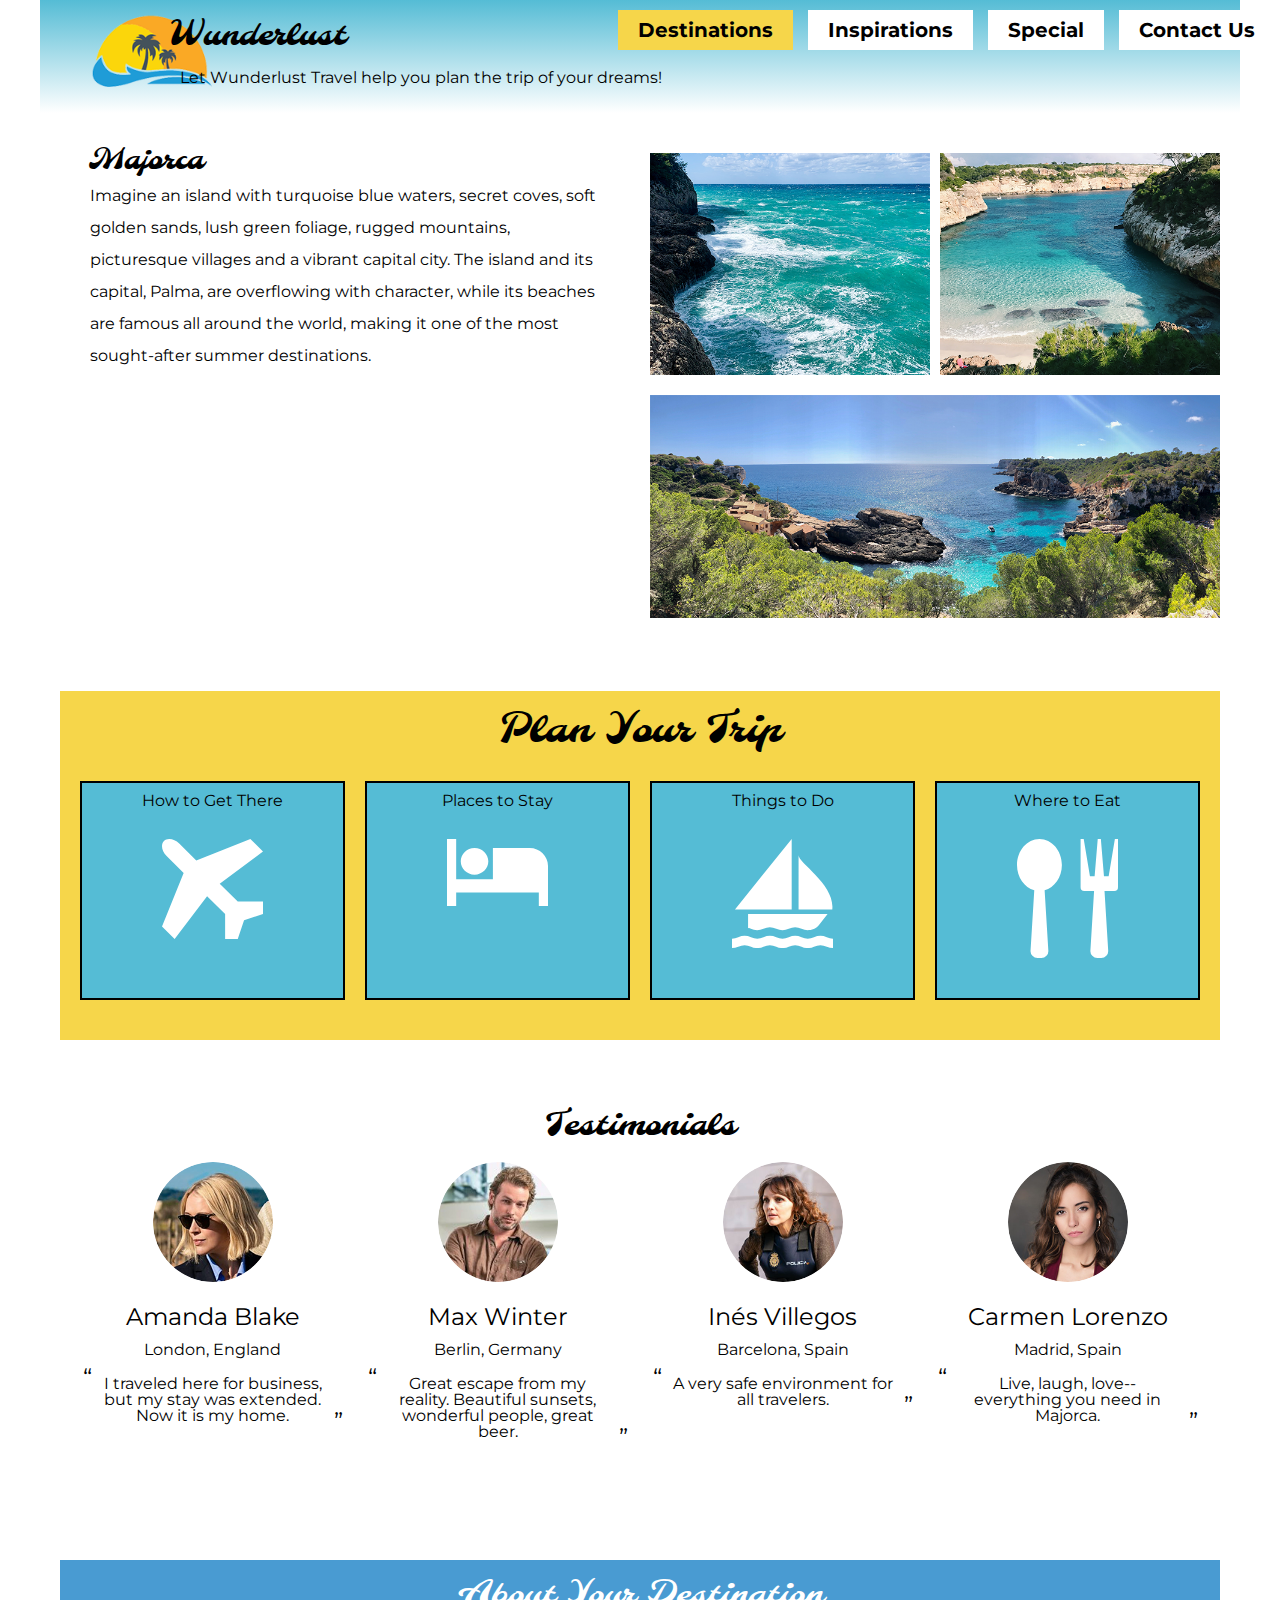
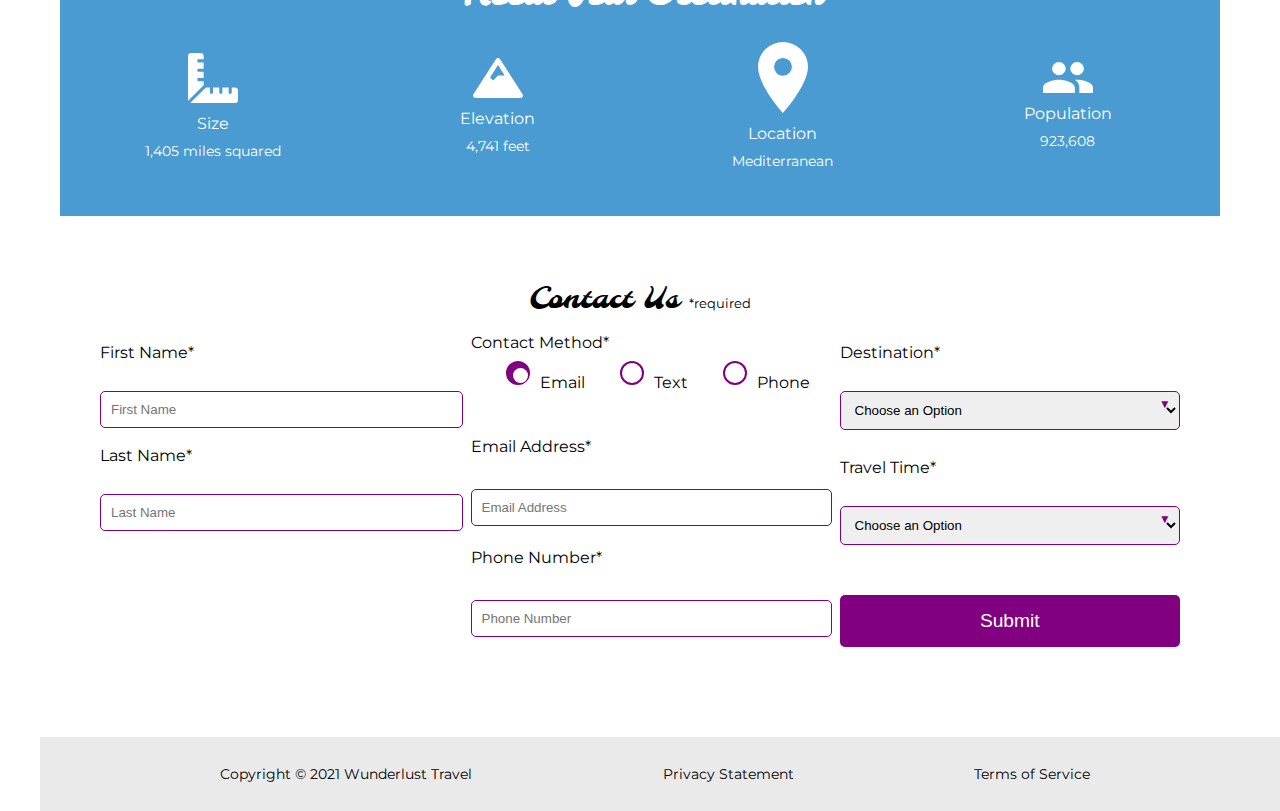
<file: wunderlust-majorca.html>
<!DOCTYPE html>
<html lang="en">
    <head>
        <meta charset="utf-8">
        <meta name="viewport" content="width=device-width, initial-scale=1">
        <meta name="author" content="Jessica Barnett, Christina Carrasquilla">
        <meta name="description" content="Let Wunderlust Travel take you to beautiful Majorca this year! Majorca is a beautiful island and offers beauty and fun to its visitors">
        <meta name="keywords" content="travel, majorca, beach, island, vacation, destination, getaway, restaurants in majorca, entertainment in majorca, testimonials from visitors">
        <title>Wunderlust Travel</title>
        <meta name="robots" content="index,follow">

        <!-- ~~~~~~~~~~ TWITTER CARD TAGS ~~~~~~~~~~ -->
        <meta name="twitter:card" content="summary_large_image">
        <meta name="twitter:site" content="@wunderlusttravel">
        <meta name="twitter:creator" content="@wunderlusttravel">
        <meta name="twitter:title" content="Wunderlust Travel: Majorca">
        <meta name="twitter:description" content="Let Wunderlust Travel take you to beautiful Majorca this year! Majorca is a beautiful island and offers beauty and fun to its visitors">
        <meta name="twitter:image" content="https://wunderlusttravel.com/images/majorca-cove.png">

        <!-- ~~~~~~~~~~ OPEN GRAPH META TAGS ~~~~~~~~~~ -->
        <meta property="og:title" content="See Majorca with Wunderlust Travel">
        <meta property="og:type" content="website">
        <meta property="og:image" content="https://wunderlusttravel.com/images/majorca-cove.png">
        <meta property="og:url" content="https://wunderlusttravel.com/majorca">
        <meta property="og:description" content="Let Wunderlust Travel take you to beautiful Majorca this year! Majorca is a beautiful island and offers beauty and fun to its visitors">
        <!-- ~~~~~~~~~~FAVICON ~~~~~~~~~~ -->
        <link rel="shortcut icon" href="images/favicon.png">

        <!-- ~~~~~~~~~~ GOOGLE FONTS ~~~~~~~~~~ -->
        <link rel="preconnect" href="https://fonts.googleapis.com">
        <link rel="preconnect" href="https://fonts.gstatic.com" crossorigin>
        <link href="https://fonts.googleapis.com/css2?family=Molle:ital@1&family=Montserrat:wght@400;600&display=swap" rel="stylesheet">
        <link href="styles.css" rel="stylesheet">
    </head>
    <body>
        <a id="skip" href="#main-content">Skip to Main Content</a>
        <!-- styling skip links: https://webaim.org/techniques/css/invisiblecontent/ -->
        <header>
            <a href="index.html" id="logo"><img src="images/logo.png" alt="The Wunderlust logo shows blue waves and the outline of two palm trees against an orange sun"></a>
            <h1>Wunderlust</h1>
			<p>Let Wunderlust Travel help you plan the trip of your dreams!</p>			
            <nav>
                <div id="menu-toggle">
                    <!-- responsive menu code from (with changes made to match mockups): https://css-tricks.com/three-css-alternatives-to-javascript-navigation/ -->
                    <h2 class="sr-only">Main Navigation</h2>
                    <!-- hidden but accessible headings from: https://webaim.org/techniques/css/invisiblecontent/ -->
                    <input name="toggle" id="toggle" type="checkbox">
                    <label for="toggle">Menu</label>
                    <ul>
                        <li class="active"><a href="#">Destinations</a></li>
                        <li><a href="#">Inspirations</a></li>
                        <li><a href="#">Special</a></li>
                        <li><a href="#">Contact Us</a></li>
                    </ul>
                </div>
            </nav>
        </header>
        <main id="main-content">
            <article>
                <div id="intro">  
                    <h2>Majorca</h2>
                    <p>Imagine an island with turquoise blue waters, secret coves, soft golden sands, lush green foliage, rugged mountains, picturesque villages and a vibrant capital city. The island and its capital, Palma, are overflowing with character, while its beaches are famous all around the world, making it one of the most sought-after summer destinations.</p>
                    <div id="img-grid">
                        <img src="images/majorca-waves.png" alt="Turquoise blue waters with white wave caps crashing against a rock cliff">
                        <img src="images/majorca-beach.png" alt="A calm cove with turquoise waters calmly lapping at a light sand beach">
                        <picture>
                            <source srcset="images/majorca-cove-small.png"
                                media="(max-width: 500px)">
                            <img src="images/majorca-cove.png" alt="Deep blue water leading to the horizon with the island and trees in the foreground">
                        </picture>
                    </div>
                </div>  
                <section id="plan">
                    <h3>Plan Your Trip</h3>
                    <div>
                        <section>
                            <h4>How to Get There</h4>
                            <a href="#" title="Search for flights">
                                <img src="images/get.svg" alt="airplane icon">
                            </a>
                        </section>      
                        <section>
                            <h4>Places to Stay</h4>
                            <a href="#" title="Search for hotels">
                                <img src="images/stay.svg" alt="bed icon">
                            </a>
                        </section>
                        <section>
                            <h4>Things to Do</h4>
                            <a href="#" title="Search for Activities">
                                <img src="images/do.svg" alt="sailboat icon">
                            </a>                     
                        </section>    
                        <section>
                            <h4>Where to Eat</h4>
                            <a href="#" title="Search for Restaurants">
                                <img src="images/eat.svg" alt="fork and spoon icon">                         
                            </a>
                        </section>
                    </div>   
                </section>
                <section id="testimonials">
                    <h3>Testimonials</h3>
                    <div>
                        <section>
                            <img src="images/miranda-blake.png" alt="Miranda Blake has a blonde bob and is wearing dark sunglasses">
                            <h4>Amanda Blake</h4>
                            <p>London, England</p>
                            <q>I traveled here for business, but my stay was extended. Now it is my home.</q>
                        </section>
                        <section>
                            <img src="images/max-winter.png" alt="Max Winter has dark blonde hair and a trimmed beard and mustache">
                            <h4>Max Winter</h4>
                            <p>Berlin, Germany</p>
                            <q>Great escape from my reality. Beautiful sunsets, wonderful people, great beer.</q>
                        </section>
                        <section>
                            <img src="images/ines-villegoes.png" alt="Ines Villegos has shoulder-length, wavy, brown hair and is wearing a brown sweater"> 
                            <h4>Inés Villegos</h4> 
                            <p>Barcelona, Spain</p>
                            <q>A very safe environment for all travelers.</q>
                        </section>
                        <section>
                            <img src="images/carmen-lorenzo.png" alt="Carmen Lorenzo has long, dark brown hair and is wearing gold hoop earrings">
                            <h4>Carmen Lorenzo</h4> 
                            <p>Madrid, Spain</p>
                            <q>Live, laugh, love-- everything you need in Majorca.</q>
                        </section>
                    </div>
                </section>
                <section id="about">
                    <h3>About Your Destination</h3>
                    <div>
                        <section>
                            <img src="images/size.svg" alt="ruler icon">
                            <h4>Size</h4> 
                            <p>1,405 miles squared</p>
                        </section>
                        <section>
                            <img src="images/elevation.svg" alt="mountain icon">
                            <h4>Elevation</h4> 
                            <p>4,741 feet</p>
                        </section>
                        <section>
                            <img src="images/location.svg" alt="location pin icon">
                            <h4>Location</h4> 
                            <p>Mediterranean</p>
                        </section>
                        <section>
                            <img src="images/population.svg" alt="people icon">
                            <h4>Population</h4>
                            <p>923,608</p>
                        </section>
                    </div>  
                </section>
                <section id="contact">
                    <h3>Contact Us <span class="form-required">*required</span></h3>
                    <form method="post" action="https://wp.zybooks.com/form-viewer.php">
                        <div id="names">
                            <label for="fName">First Name<span class="required">*</span></label>
                            <input type="text" name="fName" id="fName" autocomplete="given-name" placeholder="First Name" required>
                            <!-- custom input styles from https://moderncss.dev/custom-css-styles-for-form-inputs-and-textareas/ -->
                            <label for="lName">Last Name<span class="required">*</span></label>
                            <input type="text" name="lName" id="lName" autocomplete="family-name" placeholder="Last Name" required>
                        </div>
                        <div id="nums">
                            <fieldset>
                                <legend>Contact Method<span class="required">*</span></legend>
                                <!-- custom radio button styles from https://moderncss.dev/pure-css-custom-styled-radio-buttons/ -->
                                <label for="prefEmail">
                                    <span class="radio-input">
                                        <input type="radio" name="contactPref" id="prefEmail" required checked>
                                        <span class="radio-control"></span>
                                    </span>
                                    <span class="radio-label">Email</span>
                                </label>
                                <label for="prefText">
                                    <span class="radio-input">
                                        <input type="radio" name="contactPref" id="prefText">
                                        <span class="radio-control"></span>
                                    </span>
                                    <span class="radio-label">Text</span>
                                </label>
                                <label for="prefPhone">
                                    <span class="radio-input">
                                        <input type="radio" name="contactPref" id="prefPhone">
                                        <span class="radio-control"></span>
                                    </span>
                                    <span class="radio-label">Phone</span>
                                </label>
                            </fieldset>
                            <label for="email">Email Address<span class="required">*</span></label>
                            <input type="email" name="email" id="email" autocomplete="email" placeholder="Email Address" required>
                            <label for="phone">Phone Number<span class="required">*</span></label>
                            <input type="tel" name="phone" id="phone" autocomplete="tel" placeholder="Phone Number" required>
                        </div>
                        <div id="selects">
                            <!-- custom select styles from: https://moderncss.dev/custom-select-styles-with-pure-css/ -->
                            <label for="destination">Destination<span class="required">*</span></label>
                            <div class="custom-select">
                                <select name="destination" id="destination" required>
                                    <option value="" disabled selected>Choose an Option</option>
                                    <option value="barcelona">Barcelona</option>
                                    <option value="granada">Granada</option>
                                    <option value="ibiza">Ibiza</option>
                                    <option value="madrid">Madrid</option>
                                    <option value="majora">Majora</option>
                                    <option value="seville">Seville</option>
                                    <option value="tenerife">Tenerife</option>
                                    <option value="valencia">Valencia</option>
                                </select>
                                <span class="focus"></span>
                            </div>  
                            <label for="travelTime">Travel Time<span class="required">*</span></label>
                            <div class="custom-select">
                                <select name="travelTime" id="travelTime" required>
                                    <option value="" disabled selected>Choose an Option</option>
                                    <option value="fall">Fall</option>
                                    <option value="winter">Winter</option>
                                    <option value="spring">Spring</option>
                                    <option value="summer">Summer</option>
                                    <option value="flexible">Flexible</option>
                                </select>
                                <span class="focus"></span>
                            </div> 
                            <input type="submit" name="mySubmit" id="mySubmit" value="Submit">
                        </div>
                    </form>
                </section>
            </article>
        </main>
        <footer>
            <p>Copyright &copy; 2021 Wunderlust Travel</p>
            <a href="#">Privacy Statement</a>
            <a href="#">Terms of Service</a>
        </footer>
    </body>
</html>
</file>
<file: styles.css>
@import url("https://fonts.googleapis.com/css2?family=Molle&family=Montserrat&display=swap");
/* Brion Lentell April 13, 2024 */

/* http://meyerweb.com/eric/tools/css/reset/ 
   v2.0 | 20110126
   License: none (public domain)
*/

html,
body,
div,
span,
applet,
object,
iframe,
h1,
h2,
h3,
h4,
h5,
h6,
p,
blockquote,
pre,
a,
abbr,
acronym,
address,
big,
cite,
code,
del,
dfn,
em,
img,
ins,
kbd,
q,
s,
samp,
small,
strike,
strong,
sub,
sup,
tt,
var,
b,
u,
i,
center,
dl,
dt,
dd,
ol,
ul,
li,
fieldset,
form,
label,
legend,
table,
caption,
tbody,
tfoot,
thead,
tr,
th,
td,
article,
aside,
canvas,
details,
embed,
figure,
figcaption,
footer,
header,
hgroup,
menu,
nav,
output,
ruby,
section,
summary,
time,
mark,
audio,
video {
	margin: 0;
	padding: 0;
	border: 0;
	font-size: 100%;
	font: inherit;
	vertical-align: baseline;
}
/* HTML5 display-role reset for older browsers */
article,
aside,
details,
figcaption,
figure,
footer,
header,
hgroup,
menu,
nav,
section {
	display: block;
}
body {
	line-height: 1;
}
ol,
ul {
	list-style: none;
}
blockquote,
q {
	quotes: none;
}
blockquote:before,
blockquote:after,
q:before,
q:after {
	content: "";
	content: none;
}
table {
	border-collapse: collapse;
	border-spacing: 0;
}
/* Image reset end */

/* wunderlust-majorca styles not including the css reset */

:root {
	--teal: #55bcd5;
	--blue: #499bd2;
	--white: #ffffff;
	--purple: #9b26b0;
	--black: #000000;
	--yellow: #f6d64a;
	--dark-gray: #222222;
	--light-gray: #eaeaea;
	--font-primary: "Montserrat", sans-serif;
	--font-secondary: "Molle", cursive;
}

body {
	font-family: var(--font-primary);
	color: var(--text-color);
	background-color: var(--background-color);
	margin: 0;
	padding: 0;
}

h1,
h2,
h3 {
	font-family: var(--font-secondary);
	font-size: 2.5rem;
}

h4,
p,
q,
small,
nav,
button,
form {
	font-family: var(--font-primary);
}

/* Navigation styles */
#skip {
	position: absolute;
	top: -40px;
	left: 0;
	background: #000000;
	color: #ffffff;
	padding: 8px 16px;
	z-index: 100;
	transition: top 0.3s;
}

#skip:focus,
#skip:active {
	top: 0;
}

nav h2 {
	color: var(--blue);
	background-color: var(--black);
	padding: 20px;
	margin-bottom: 10px;
	font-size: 1.5rem;
	display: none;
}

#menu-toggle {
	width: 100%;
}

nav input {
	display: none;
}
label[for="toggle"]:not(:checked) {
	background-color: yellow;
}
label[for="toggle"]:checked {
	display: block;
	background-color: black;
	color: var(--background-color);
	padding: 1em;
	text-align: center;
	font-size: 1.25rem;
	cursor: pointer;
	margin-bottom: 0;
	border-bottom: 2px solid #007b9c;
}

nav ul {
	list-style: none;
	line-height: 0;
}

nav li {
	background-color: var(--menu-background-color);
	margin: 10px 0;
	border-bottom: 2px solid black;
}

nav a {
	display: block;
	padding: 40px;
	color: var(--menu-item-color);
	text-decoration: none;
	font-size: 1.25rem;
	font-weight: bolder;
	border-top: 2px solid var(--menu-background-color);
}

nav a:hover,
nav a:focus {
	background-color: var(--menu-background-color);
}

/* Header styles */
header {
	display: flex;
	flex-direction: column;
	flex-wrap: wrap;
	align-items: center;
	color: black;
	padding: 10px;
}

header > h1,
header > p {
	margin-right: 30px;
	margin-left: 30px;
}

/* Position the logo */
#logo {
	align-self: flex-start;
	margin-bottom: 10px;
}

#menu-toggle {
	align-self: flex-end;
	margin-bottom: 10px;
}

header {
	flex-direction: row;
	justify-content: space-between;
	align-items: flex-start;
}

/* Navigation styles */
nav ul {
	list-style: none;
	padding: 0;
	text-align: center;
}

nav h2 {
	display: none;
}

nav li {
	display: inline;
	margin-right: 15px;
}

nav a {
	color: #fff;
	text-decoration: none;
}

/* Base styles for the menu, which will be visible when the menu is retracted */
#menu-toggle label {
	display: block;
	background-color: #ffd700;
	color: black;
	text-align: center;
	padding: 10px;
	margin-bottom: 5px;
	cursor: pointer;
	margin-top: 50px;
	width: calc(100% - 20px);
}

#menu-toggle input {
	display: none;
}

/* Styles for the list items */
#menu-toggle ul {
	list-style-type: none;
	padding: 0;
	margin: 0;
	display: none;
}

#menu-toggle ul li {
	border-bottom: 1px solid var(--black);
}

#menu-toggle ul li a {
	display: block;
	color: var(--black);
	text-decoration: none;
	border-bottom: 2px solid var(--black);
	background-color: var(--teal);
}

#menu-toggle input:checked + label {
	background-color: #000000;
	color: white;
	width: 100%;
}

#menu-toggle input:checked ~ ul {
	display: block;
	position: absolute;
	width: 100%;
	left: 0;
}
header {
	flex-direction: row;
	justify-content: space-between;
	align-items: flex-start;
}

h1,
header p {
	order: 1;
	width: 100%;
}

img {
	width: 100%;
	height: auto;
}

/* Main content styles */
main {
	padding: 15px;
}

main h2,
main p {
	margin-right: 30px;
	margin-left: 30px;
	margin-bottom: 10px;
	line-height: 2;
}

#intro,
#plan,
#testimonials,
#about,
#contact {
	margin-bottom: 50px;
}

/* Plan Your Trip Section Styles */
#plan {
	background-color: #ffd700;
	padding: 20px;
	text-align: center;
}

#plan h3 {
	color: black;
	margin-bottom: 30px;
}

#plan div {
	display: flex;
	flex-direction: column;
}

#plan section {
	margin-bottom: 20px;
	background-color: #00bfff;
	border: 2px solid black;
}

#plan section h4 {
	color: black;
	margin: 10px 0;
}

#plan section a {
	display: block;
	padding: 10px;
	margin: 10px;
}

#plan img {
	width: 60%;
	height: auto;
	margin: auto;
}

#plan a {
	background-color: #00bfff;
}
/* Testimonials Section Styles */
#testimonials {
	text-align: center;
	padding: 20px;
	background-color: #ffffff;
}

#testimonials h3 {
	font-size: 2rem;
	margin-bottom: 20px;
	color: #000000;
}

#testimonials div {
	display: flex;
	flex-direction: column;
}

#testimonials section {
	margin-bottom: 30px;
}

#testimonials img {
	border-radius: 50%;
	width: 150px;
	height: auto;
	margin: 0 auto 20px;
}

#testimonials h4 {
	font-size: 1.5rem;
	color: #000000;
	margin-bottom: 5px;
}

#testimonials p {
	font-size: 1rem;
	color: #555555;
	margin-bottom: 10px;
}

#testimonials q {
	font-size: 1rem;
	display: block;
	quotes: "“" "”" "‘" "’";
	margin-bottom: 20px;
	color: #000000;
	padding: 0 20px;
	position: relative;
	margin: 0 auto;
	width: 220px;
}

#testimonials q::before,
#testimonials q::after {
	color: #555555;
	font-size: 1.5rem;
	position: absolute;
}

#testimonials q::before {
	content: open-quote;
	top: -10px;
	left: 0;
}

#testimonials q::after {
	content: close-quote;
	bottom: -10px;
	right: 0;
}

/* About Your Destination Section Styles */
#about {
	background-color: var(--blue);
	color: white;
	padding: 20px;
	text-align: center;
}

#about h3 {
	font-size: 2rem;
	margin-bottom: 30px;
}

#about div {
	display: grid;
	grid-template-columns: repeat(2, 1fr);
	gap: 20px;
}

#about section {
	background-color: transparent;
}

#about img {
	width: 80px;
	height: auto;
	margin: 0 auto 20px;
}

#about h4 {
	font-size: 1.2rem;
	margin-bottom: 5px;
}

#about p {
	font-size: 1rem;
}

/* Contact Section Styles */
#contact {
	background-color: #ffffff;
	padding: 20px;
	text-align: center;
}

#contact h3 {
	font-size: 1.8rem;
	margin-bottom: 20px;
	color: #000000;
}

#contact h3 .form-required {
	font-family: var(--font-primary);
	font-size: small;
}

#contact form {
	max-width: 400px;
	margin: 0 auto;
}

#contact label {
	display: block;
	margin: 10px 0;
	color: #000000;
}

#contact input[type="text"],
#contact input[type="email"],
#contact input[type="tel"],
#contact select {
	width: 100%;
	padding: 10px;
	margin: 10px 0;
	border: 1px solid #800080;
	border-radius: 5px;
}

#contact .radio-input {
	display: block;
	position: relative;
	padding-left: 35px;
	margin-bottom: 20px;
	cursor: pointer;
	user-select: none;
}

#contact .radio-input input[type="radio"] {
	position: absolute;
	opacity: 0;
	cursor: pointer;
}

#contact .radio-control {
	position: absolute;
	top: 0;
	left: 0;
	height: 25px;
	width: 25px;
	background-color: #fff;
	border: 2px solid #800080;
	border-radius: 50%;
}

#contact .radio-input input[type="radio"]:checked ~ .radio-control {
	background-color: #800080;
}

#contact .radio-input .radio-control::after {
	content: "";
	position: absolute;
	display: none;
}

#contact .radio-input input[type="radio"]:checked ~ .radio-control::after {
	display: block;
}

#contact .radio-control::after {
	top: 5px;
	left: 5px;
	width: 15px;
	height: 15px;
	border-radius: 50%;
	background: #fff;
}

#contact .custom-select {
	position: relative;
	background-color: #fff;
	margin-bottom: 20px;
}

#contact .custom-select::after {
	content: "\25BC";
	color: #800080;
	position: absolute;
	right: 10px;
	top: 15px;
}

#contact input[type="submit"] {
	width: 100%;
	padding: 15px;
	background-color: #800080;
	color: #ffffff;
	border: none;
	border-radius: 5px;
	font-size: 1.2rem;
	margin-top: 20px;
}

#contact input[type="submit"]:hover {
	background-color: #a000a0;
}

/* Footer styles */
footer {
	background-color: var(--light-gray);
	color: #fff;
	text-align: center;
	padding: 20px;
	width: 100%;
}

footer p,
footer a {
	display: block;
	color: var(--black);
	margin: 10px 0;
	text-decoration: none;
	font-size: 0.9rem;
}

footer a:hover,
footer a:focus {
	text-decoration: underline;
}

/* footer text */
footer p {
	margin-bottom: 10px;
}

@media screen and (min-width: 768px) {
	header {
		display: flex;
		justify-content: space-between;
		align-items: center;
		padding: 10px 20px;
		background-color: var(--teal);
		background-image: linear-gradient(to bottom, var(--teal), var(--white));
	}

	#logo img {
		width: auto;
		height: 80px;
	}

	#menu-toggle label {
		display: none;
	}

	header h1 {
		font-size: 2rem;
		color: var(--black);
		margin-left: 20px;
	}

	header nav {
		flex-grow: 1;
		text-align: right;
	}

	nav ul {
		display: flex;
		justify-content: flex-end;
		padding: 0;
		margin: 0;
		list-style-type: none;
	}
	#menu-toggle ul {
		display: flex;
		align-items: center;
	}
	#menu-toggle input:checked ~ ul {
		position: unset;
	}

	#menu-toggle ul li a {
		background-color: var(--white);
		height: 20px;
		text-align: center;
		border-bottom: none;
	}

	#menu-toggle ul li.active a {
		background-color: var(--yellow);
	}
	#menu-toggle ul li {
		border: none;
	}
	nav li {
		display: flex;
		align-items: center;
		justify-content: center;
		margin-left: 10px;
		margin-right: 10px;
	}

	nav a {
		color: var(--black);
		text-decoration: none;
		padding: 20px;
		display: block;
		height: 100%;
		width: 100%;
		box-sizing: border-box;
	}

	/* Styles for the main article */
	main {
		padding: 20px;
	}

	main h2 {
		font-size: 1.8rem;
		margin-bottom: 20px;
		color: #000000;
	}

	main p {
		font-size: 1rem;
		margin-bottom: 20px;
	}

	main img {
		width: 100%;
		height: auto;
		margin-bottom: 20px;
	}
	#img-grid {
		display: grid;
		grid-template-columns: repeat(2, 1fr);
		grid-template-rows: auto auto;
		gap: 10px;
		row-gap: 0px;
		margin-top: 20px;
	}

	/* Select the first two img elements directly */
	#img-grid img:first-of-type,
	#img-grid img:nth-of-type(2) {
		grid-column: span 1;
		width: 100%;
		height: auto;
	}

	#img-grid picture {
		grid-row: 2;
		grid-column: 1 / -1;
		width: 100%;
	}

	#img-grid picture img {
		width: 100%;
		height: auto;
	}

	/* Plan Your Trip Section Styles */
	#plan {
		background-color: var(--yellow);
		padding: 20px;
		text-align: center;
	}

	#plan h3 {
		color: black;
		margin-bottom: 30px;
	}

	#plan div {
		display: grid;
		grid-template-columns: repeat(2, 1fr);
		grid-gap: 20px;
	}

	#plan section {
		background-color: var(--teal);
		border: 2px solid black;
	}

	#plan section h4 {
		color: black;
		margin: 10px 0;
	}

	#plan section a {
		display: flex;
		flex-direction: column;
		justify-content: center;
		align-items: center;
		padding: 20px;
	}

	#plan img {
		width: 50%;
		height: auto;
		margin-bottom: 10px;
	}

	#plan a {
		background-color: var(--teal);
	}

	#plan {
		overflow: hidden;
	}

	/* Testimonials Section Styles */
	#testimonials {
		text-align: center;
		padding: 20px;
		background-color: #ffffff;
	}

	#testimonials h3 {
		font-size: 2rem;
		margin-bottom: 20px;
		color: #000000;
	}

	#testimonials div {
		display: grid;
		grid-template-columns: repeat(2, 1fr);
		gap: 20px;
	}

	#testimonials section {
		margin-bottom: 30px;
	}

	#testimonials img {
		border-radius: 50%;
		width: 120px;
		height: auto;
		margin: 0 auto 20px;
	}

	#testimonials h4 {
		font-size: 1.5rem;
		color: #000000;
		margin-bottom: 5px;
	}

	#testimonials p {
		font-size: 1rem;
		color: black;
		margin-bottom: 10px;
	}

	#testimonials q {
		font-size: 1rem;
		display: block;
		quotes: "“" "”" "‘" "’";
		margin-bottom: 20px;
		color: #000000;
		padding: 0 20px;
		position: relative;
	}

	#testimonials q::before,
	#testimonials q::after {
		color: black;
		font-size: 1.5rem;
		position: absolute;
	}

	#testimonials q::before {
		content: open-quote;
		top: -10px;
		left: 0;
	}

	#testimonials q::after {
		content: close-quote;
		bottom: -10px;
		right: 0;
	}

	/* About Your Destination Section Styles for tablet */
	#about {
		background-color: var(--blue);
		color: white;
		padding: 20px;
		text-align: center;
	}

	#about h3 {
		font-size: 2rem;
		margin-bottom: 30px;
	}

	#about div {
		display: grid;
		grid-template-columns: repeat(4, 1fr);
		gap: 20px;
		align-items: center;
	}

	#about img {
		width: 50px;
		height: auto;
		margin-bottom: 10px;
	}

	#about h4 {
		font-size: 1rem;
		margin-bottom: 5px;
	}

	#about p {
		font-size: 0.9rem;
	}

	/* Contact Section Styles for tablet */
	label {
		text-align: left;
	}

	#contact .radio-input {
		display: flex;
		align-items: center;
		justify-content: flex-start;
	}

	#contact .radio-input input[type="radio"] {
		margin-right: 10px;
	}

	#contact label {
		display: flex;
		align-items: center;
		margin-bottom: 20px;
	}

	#contact fieldset {
		border: none;
		padding: 0;
	}

	#contact .radio-control {
		display: inline-block;
		width: 20px;
		height: 20px;
		border-radius: 50%;
		margin-right: 10px;
		position: relative;
	}

	#contact .radio-label {
		display: inline;
		margin: 0;
		order: 2;
	}

	#nums {
		display: flex;
		flex-direction: column;
		width: 100%;
	}
	#nums legend {
		text-align: left;
	}
	#nums fieldset {
		display: flex;
		flex-direction: row;
		justify-content: space-between;
	}

	#nums label {
		flex-basis: 30%;
		text-align: center;
	}

	footer {
		display: flex;
		flex-direction: row;
		justify-content: center;
		align-items: center;
		padding: 10px 20px;
	}

	footer p {
		order: 1;
		text-align: left;
		margin-right: 20px;
	}

	footer a {
		order: 2;
		margin: 0 10px;
	}
}
@media (min-width: 769px) {
	body {
		margin: 0 auto;
		max-width: 1200px;
	}
	header h1 {
		position: absolute;
		left: 150px;
		top: 20px;
	}
	header p {
		position: absolute;
		left: 150px;
		top: 70px;
	}
	nav li {
		display: inline-block;
		margin-right: 5px;
	}

	nav ul {
		position: absolute;
		top: 0;
		right: 0;
	}

	#intro {
		display: grid;
		grid-template-columns: 1fr 1fr;
		gap: 20px;
	}
	#intro h2 {
		order: 0;
		margin-bottom: 0;
	}
	#intro p {
		order: 3;
		position: absolute;
		top: 180px;
		width: 40%;
	}
	#img-grid {
		order: 1;
	}

	#plan div {
		grid-template-columns: repeat(4, 1fr);
	}
	#testimonials div {
		grid-template-columns: repeat(4, 1fr);
	}

	#contact form {
		display: grid;
		grid-template-columns: 4fr 1fr 4fr;
		grid-gap: 30px;
		max-width: 1080px;
	}

	footer {
		padding: 20px;
		justify-content: space-evenly;
	}
}
</file>
